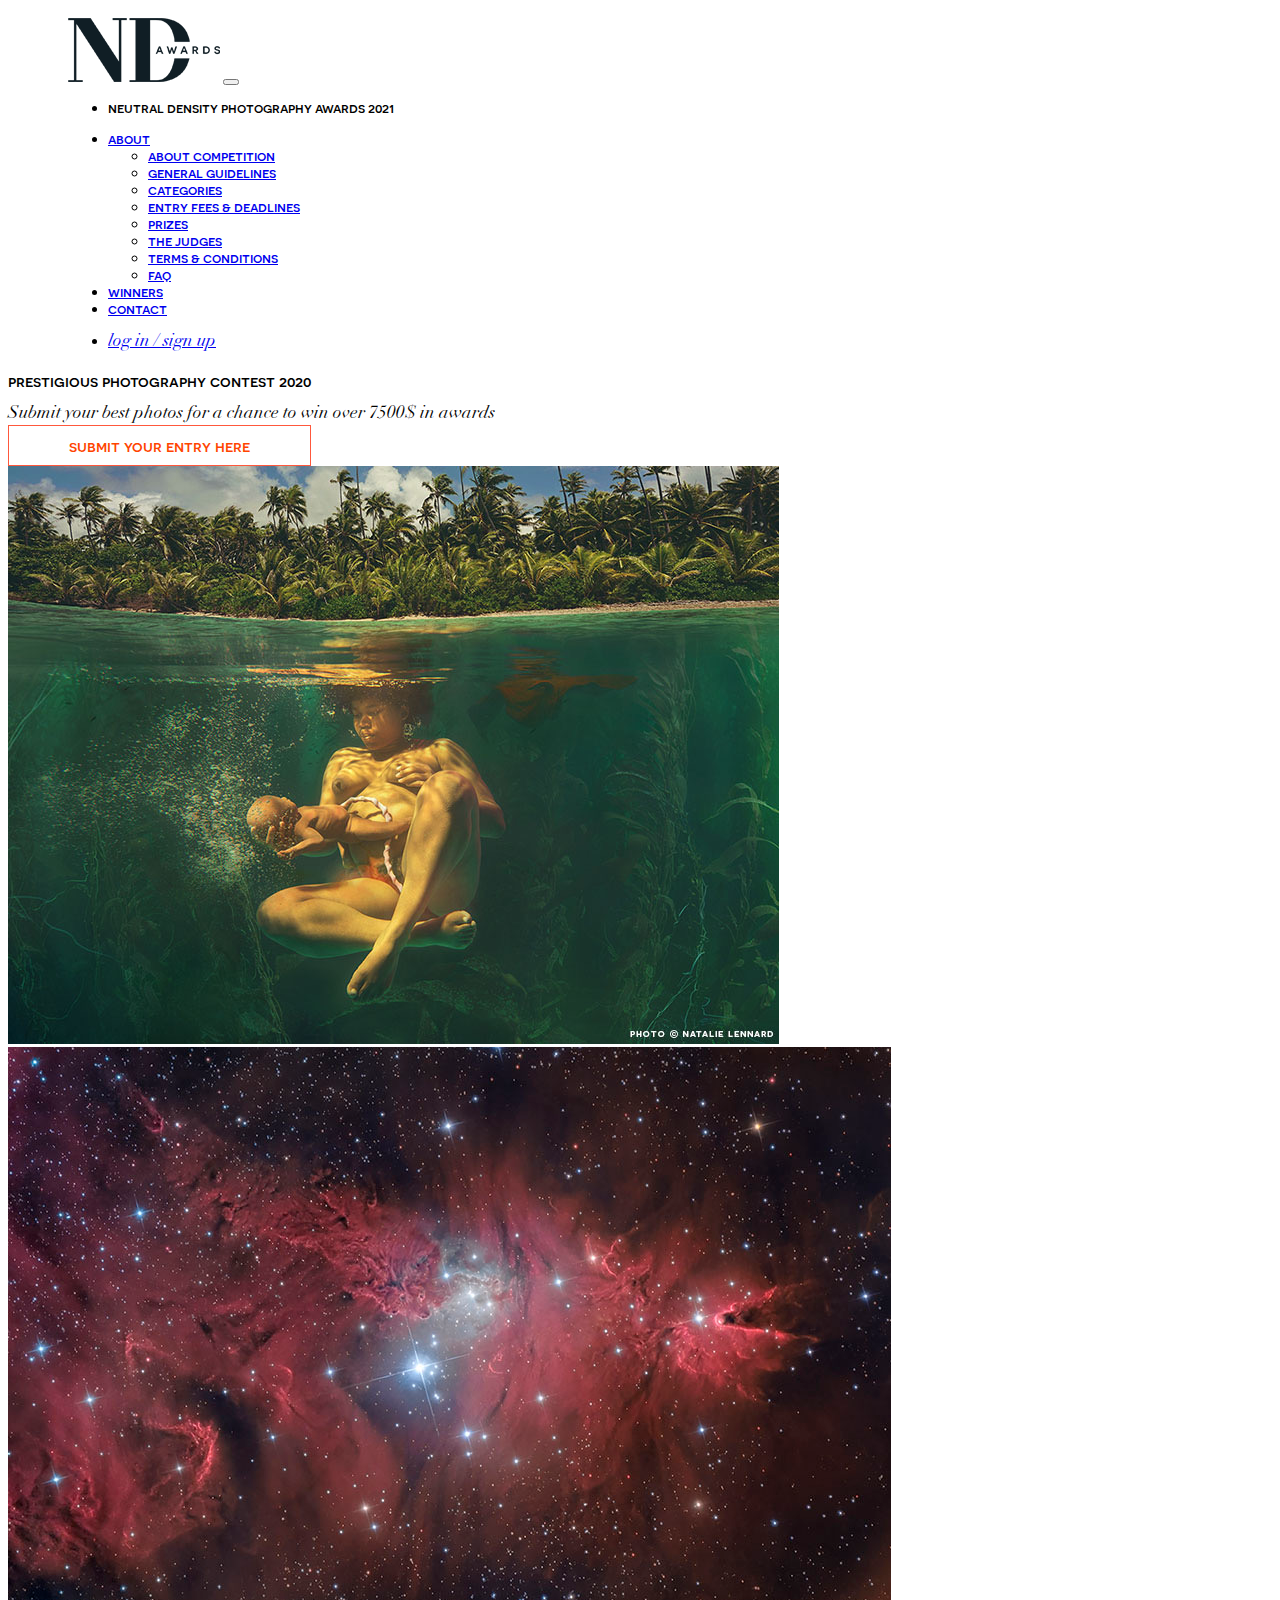
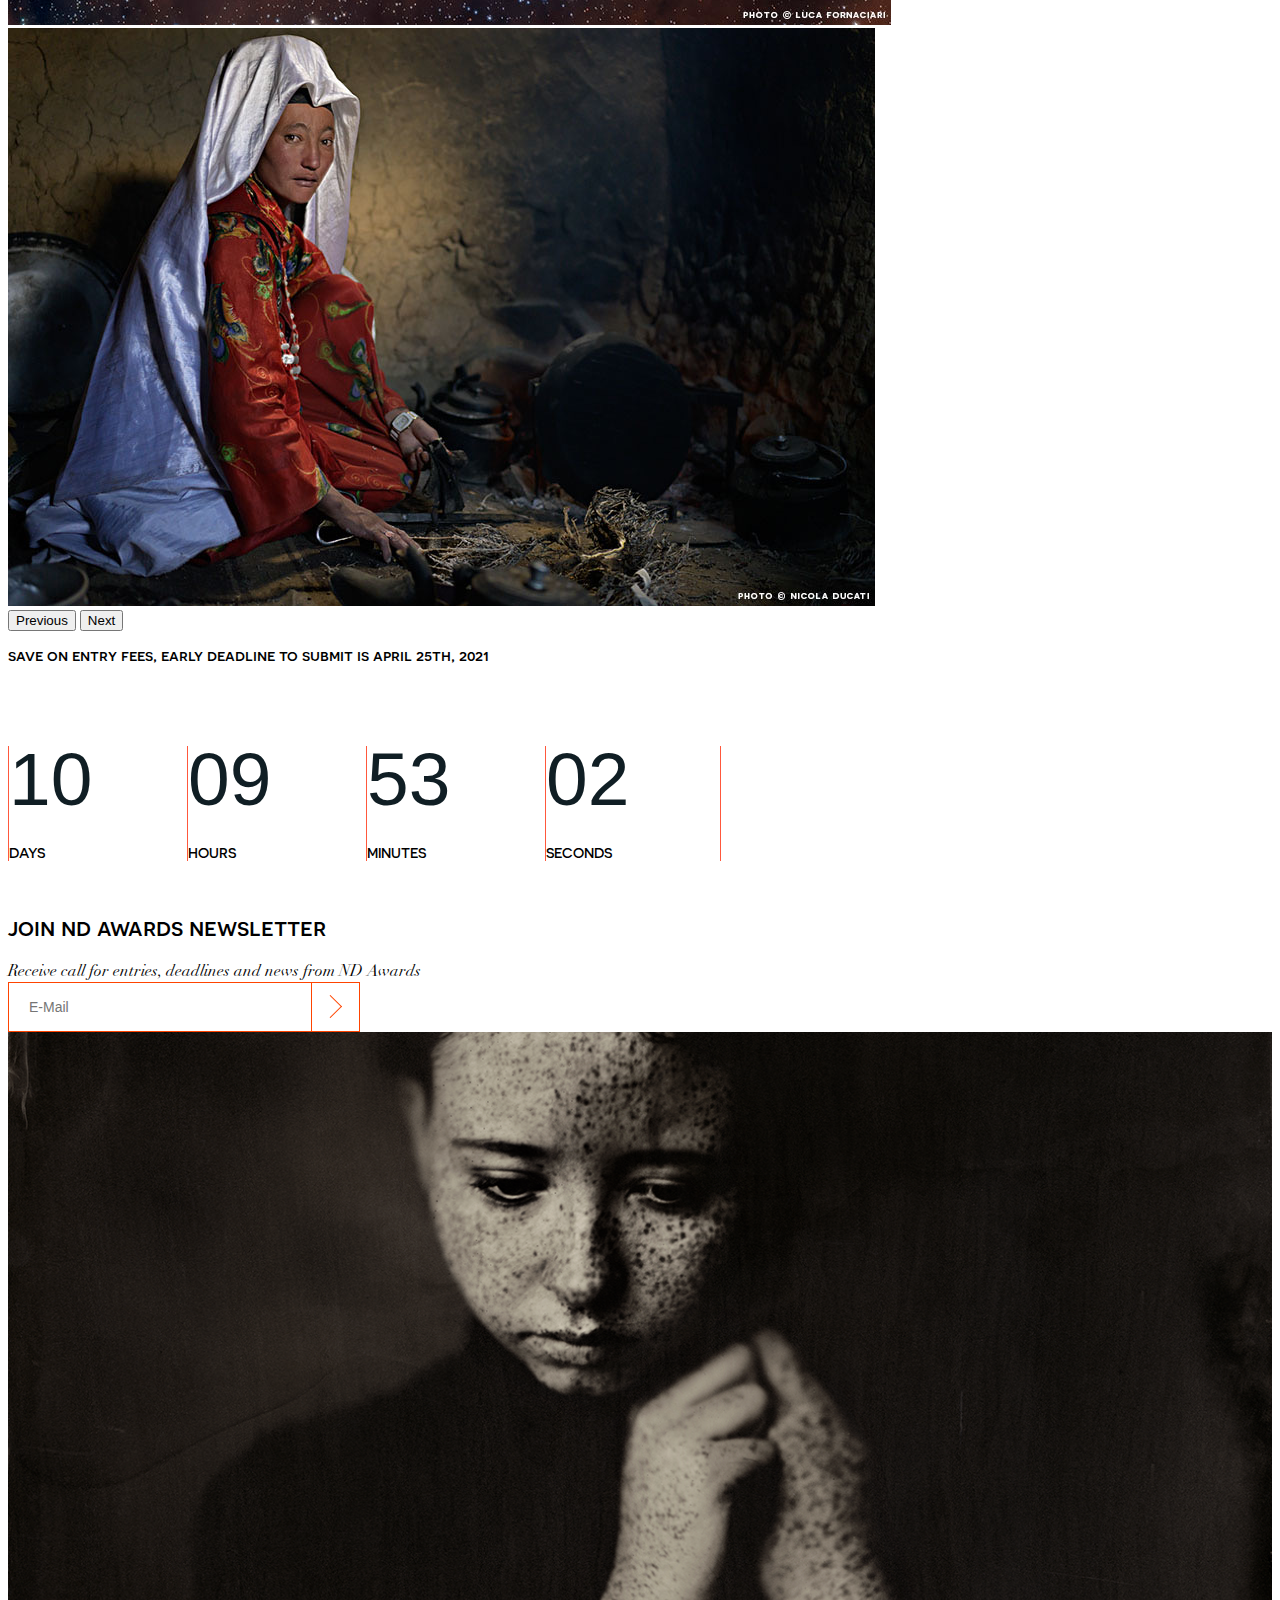
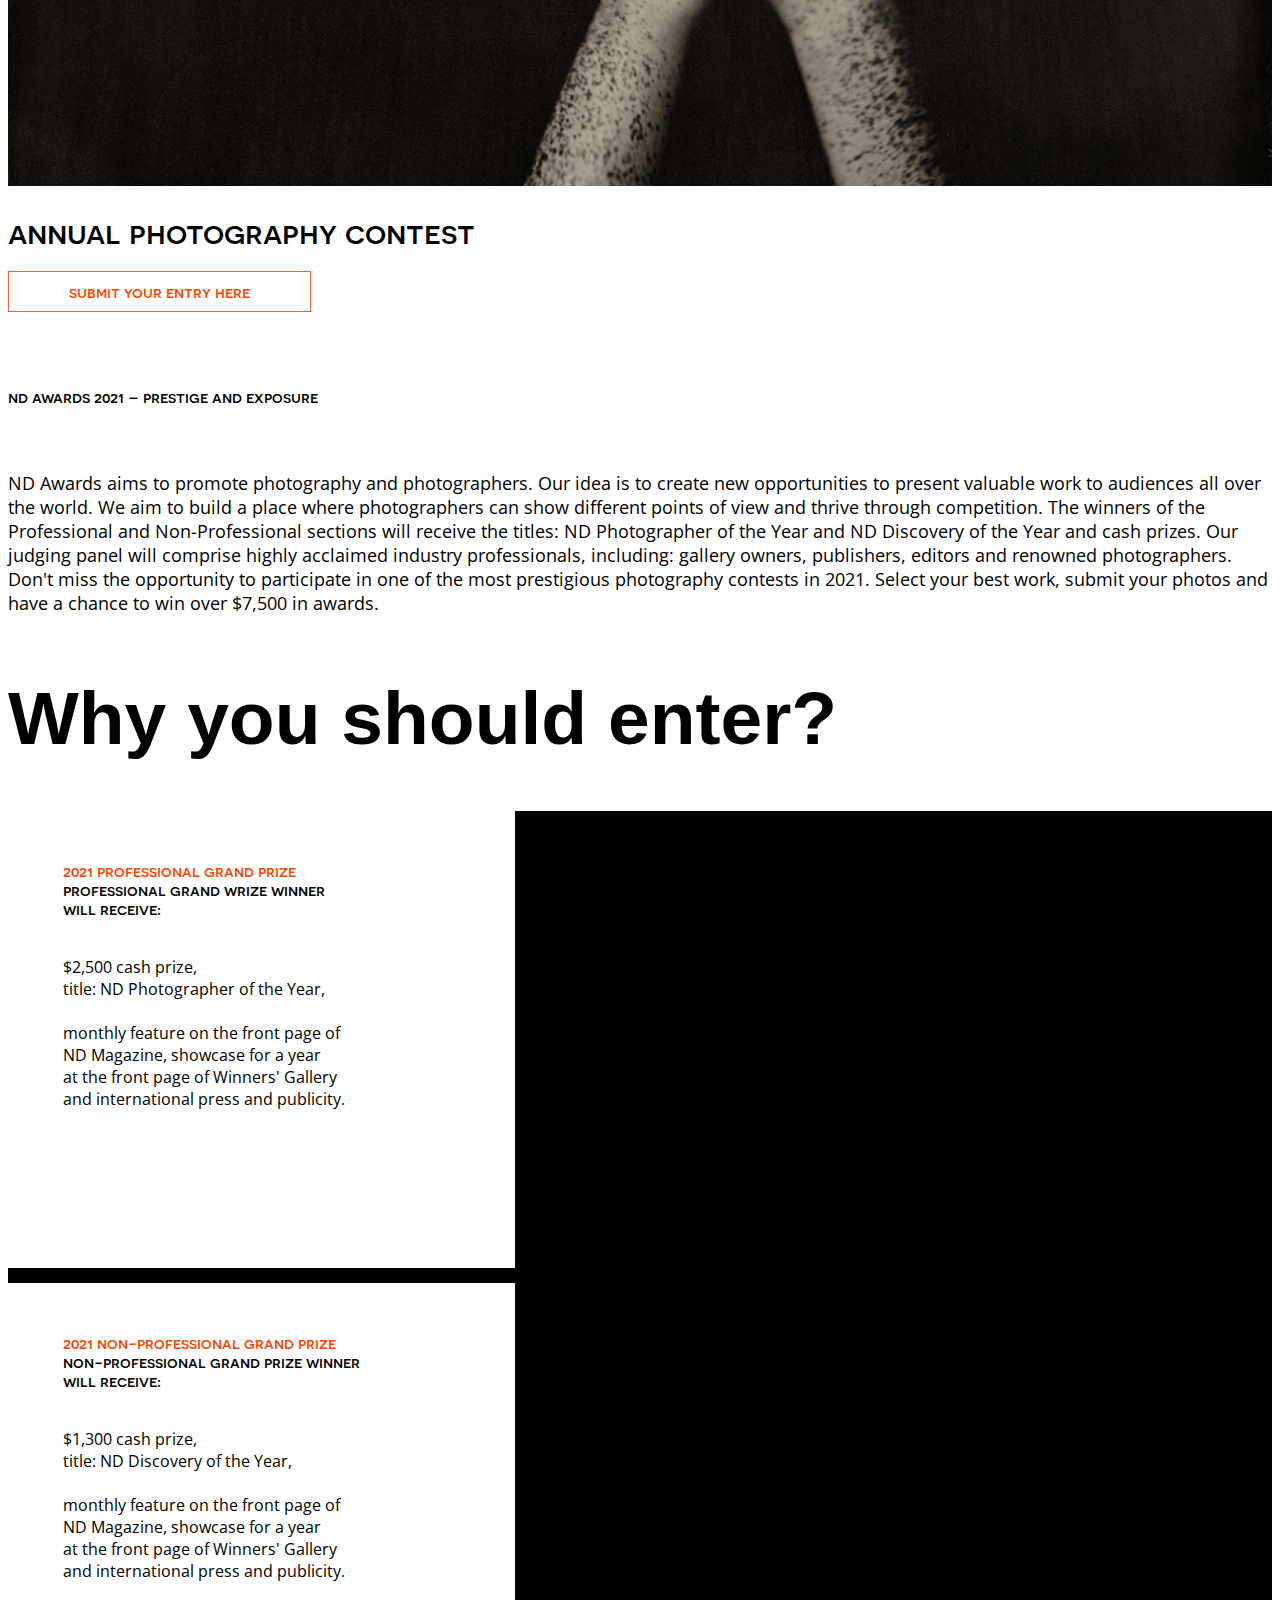
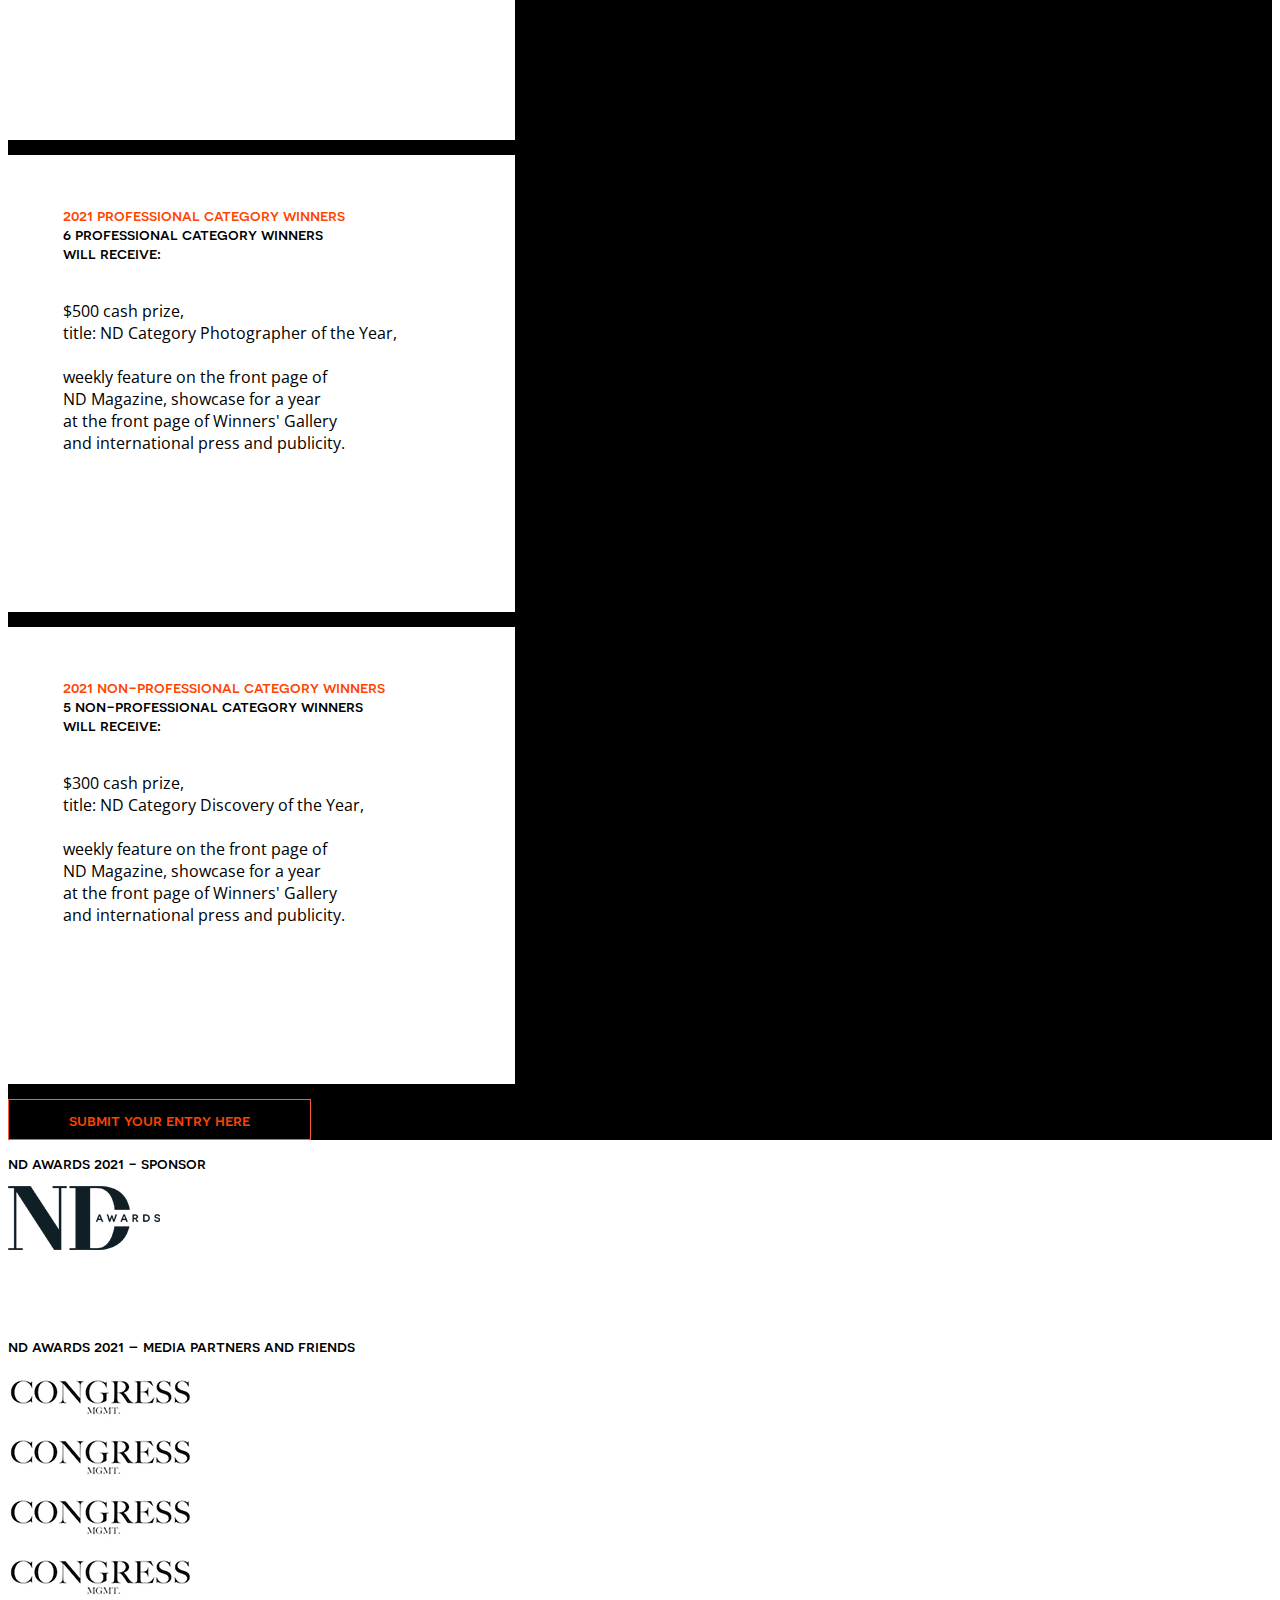
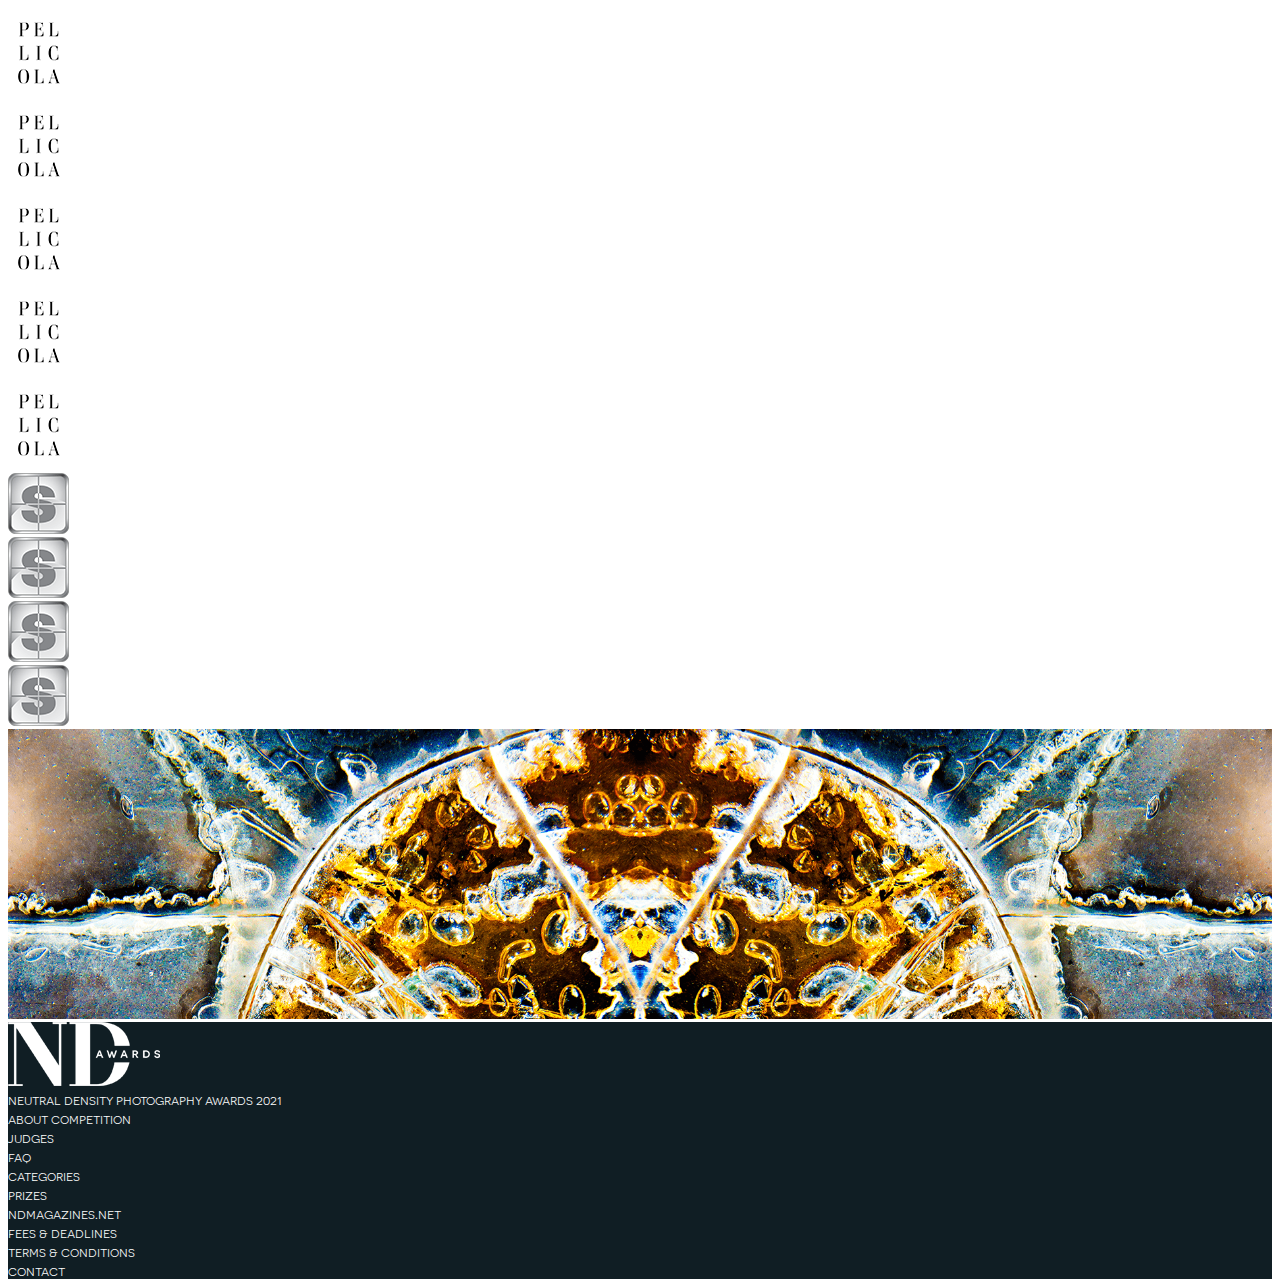
<file: index.html>
<!DOCTYPE html>
<html lang="en">
  <head>
    <meta charset="UTF-8" />
    <meta http-equiv="X-UA-Compatible" content="IE=edge" />
    <meta name="viewport" content="width=device-width, initial-scale=1.0" />
    <link
      rel="icon"
      href="./assets/favicon-32x32.png"
      type="image/gif"
      sizes="16x16"
    />
    <link
      href="https://fonts.googleapis.com/css?family=Open+Sans:300,300i,400,600,600i&display=swap"
      rel="stylesheet"
    />
    <link
      href="//db.onlinewebfonts.com/c/015ed00ca6e2a6c1a688b0dbc0dd37b9?family=GT+Sectra+Display+Bold"
      rel="stylesheet"
      type="text/css"
    />
    <link
      href="https://cdn.jsdelivr.net/npm/bootstrap@5.0.0-beta3/dist/css/bootstrap.min.css"
      rel="stylesheet"
      integrity="sha384-eOJMYsd53ii+scO/bJGFsiCZc+5NDVN2yr8+0RDqr0Ql0h+rP48ckxlpbzKgwra6"
      crossorigin="anonymous"
    />
    <link rel="stylesheet" href="./css/index.css" />
    <script
      src="https://cdnjs.cloudflare.com/ajax/libs/jquery/3.6.0/jquery.min.js"
      integrity="sha512-894YE6QWD5I59HgZOGReFYm4dnWc1Qt5NtvYSaNcOP+u1T9qYdvdihz0PPSiiqn/+/3e7Jo4EaG7TubfWGUrMQ=="
      crossorigin="anonymous"
    ></script>
    <script src="./index.js"></script>
    <script
      src="https://cdn.jsdelivr.net/npm/bootstrap@5.0.0-beta3/dist/js/bootstrap.bundle.min.js"
      integrity="sha384-JEW9xMcG8R+pH31jmWH6WWP0WintQrMb4s7ZOdauHnUtxwoG2vI5DkLtS3qm9Ekf"
      crossorigin="anonymous"
    ></script>
    <title>Photo Contest</title>
  </head>
  <body>
    <header class="container">
      <nav
        class="navbar navbar-expand-lg navbar-light bg-white"
        style="font-size: 14px"
      >
        <div class="container-fluid">
          <a class="navbar-brand" href="index.html"
            ><img src="./assets/logo (2).png" alt="logo"
          /></a>
          <button
            class="navbar-toggler"
            type="button"
            data-bs-toggle="collapse"
            data-bs-target="#navbarSupportedContent"
            aria-controls="navbarSupportedContent"
            aria-expanded="false"
            aria-label="Toggle navigation"
          >
            <span class="navbar-toggler-icon"></span>
          </button>
          <div
            class="collapse navbar-collapse justify-content-between text-uppercase"
            id="navbarSupportedContent"
          >
            <ul class="navbar-nav mb-2 mb-lg-0 fw-bold">
              <li class="nav-item active mx-auto">
                neutral density photography awards 2021
              </li>
            </ul>
            <ul class="navbar-nav fw-bolder">
              <li class="nav-item dropdown">
                <a
                  class="nav-link dropdown-toggle"
                  href="#"
                  id="navbarDropdown"
                  role="button"
                  data-bs-toggle="dropdown"
                  aria-expanded="false"
                >
                  about
                </a>
                <ul class="dropdown-menu" aria-labelledby="navbarDropdown">
                  <li>
                    <a class="dropdown-item" href="#">about competition</a>
                  </li>
                  <li>
                    <a class="dropdown-item" href="#">general guidelines</a>
                  </li>
                  <li><a class="dropdown-item" href="#">categories</a></li>
                  <li>
                    <a class="dropdown-item" href="#">entry fees & deadlines</a>
                  </li>
                  <li><a class="dropdown-item" href="#">prizes</a></li>
                  <li><a class="dropdown-item" href="#">the judges</a></li>
                  <li>
                    <a class="dropdown-item" href="#">terms & conditions</a>
                  </li>
                  <li><a class="dropdown-item" href="#">faq</a></li>
                </ul>
              </li>
              <li class="nav-item">
                <a class="nav-link" href="#">winners</a>
              </li>
              <li class="nav-item">
                <a class="nav-link" href="contact.html">contact</a>
              </li>
            </ul>
            <ul class="navbar-nav">
              <li class="nav-item">
                <a
                  class="nav-link text-lowercase"
                  href="login-register.html"
                  style="font-family: didotltsd, sans-serif; font-size: 18px"
                  >log in / sign up</a
                >
              </li>
            </ul>
          </div>
        </div>
      </nav>
    </header>
    <div class="modal" tabindex="-1" data-bs-backdrop="static">
      <div class="modal-dialog">
        <div class="modal-content">
          <div class="modal-header">
            <span
              type="button"
              class="btn-close"
              data-bs-dismiss="modal"
              aria-label="Close"
            ></span>
          </div>
          <div class="modal-body text-center">
            <h2 class="text-uppercase mb-4" style="font-size: 16px">
              prestigious photography contest 2020
            </h2>
            <div style="font-size: 18px; font-family: didotltsd, sans-serif">
              Submit your best photos for a chance to win over 7500$ in awards
            </div>
            <a href="login-register.html" class="button text-uppercase mt-4"
              >submit your entry here</a
            >
          </div>
        </div>
      </div>
    </div>
    <div class="container">
      <div class="row">
        <div id="carousel" class="carousel slide" data-bs-ride="carousel">
          <div class="carousel-inner">
            <div class="carousel-item active">
              <img
                src="./assets/nda_2021_slider_002.jpg"
                class="d-block w-100 img-carousel"
                alt="pic 1"
              />
            </div>
            <div class="carousel-item">
              <img
                src="./assets/nda_2021_slider_006.jpg"
                class="d-block w-100 img-carousel"
                alt="pic 2"
              />
            </div>
            <div class="carousel-item">
              <img
                src="./assets/nda_2021_slider_009.jpg"
                class="d-block w-100 img-carousel"
                alt="pic 3"
              />
            </div>
          </div>
          <button
            class="carousel-control-prev"
            type="button"
            data-bs-target="#carousel"
            data-bs-slide="prev"
          >
            <span class="carousel-control-prev-icon" aria-hidden="true"></span>
            <span class="visually-hidden">Previous</span>
          </button>
          <button
            class="carousel-control-next"
            type="button"
            data-bs-target="#carousel"
            data-bs-slide="next"
          >
            <span class="carousel-control-next-icon" aria-hidden="true"></span>
            <span class="visually-hidden">Next</span>
          </button>
        </div>
      </div>
      <!-- Tab có chữ và đồng hồ đếm ngược -->
      <div class="row text-center mt-5 text-uppercase">
        <div class="container" id="timer" data-to-start="899582">
          <div class="page">
            <h2 style="font-size: 16px">
              save on entry fees, early deadline to submit is april 25th,
              2021<br />
            </h2>
            <br />
            <div class="items">
              <div class="item-time days">
                <span id="days-value" class="value">00</span><br />
                <span class="label">DAYS</span>
              </div>
              <div class="item-time hours">
                <span id="hours-value" class="value">00</span><br />
                <span class="label">HOURS</span>
              </div>
              <div class="item-time minutes">
                <span id="minutes-value" class="value">00</span><br />
                <span class="label">MINUTES</span>
              </div>
              <div class="item-time seconds">
                <span id="seconds-value" class="value">00</span><br />
                <span class="label">SECONDS</span>
              </div>
            </div>
          </div>
        </div>
      </div>
      <div class="row mt-5 text-center">
        <h2 class="text-uppercase">join nd awards newsletter</h2>
        <span style="font-family: didotltsd, sans-serif"
          >Receive call for entries, deadlines and news from ND Awards</span
        >
        <form action="" class="my-5">
          <input class="email-box" type="text" placeholder="E-Mail" />
          <input class="email-submit" type="submit" value="Submit" />
        </form>
      </div>
      <div class="row">
        <div class="page position-relative">
          <img
            class="mw-100 img-responsive"
            src="./assets/annual-contest-2.png"
            alt="annual picture"
            style="max-width: 100%; height: auto"
          />
          <div class="content">
            <h1>annual photography contest</h1>
            <a href="login-register.html" class="button">submit your entry here</a>
          </div>
        </div>
      </div>
      <div class="row text-center" style="margin-top: 75px">
        <h2
          class="text-uppercase fw-bolder"
          style="font-size: 1rem; margin-bottom: 65px"
        >
          nd awards 2021 – prestige and exposure
        </h2>
        <span
          class="fw-lighter"
          style="font-family: Open Sans, sans-serif; font-size: 18px"
          >ND Awards aims to promote photography and photographers. Our idea is
          to create new opportunities to present valuable work to audiences all
          over the world. We aim to build a place where photographers can show
          different points of view and thrive through competition. The winners
          of the Professional and Non-Professional sections will receive the
          titles: ND Photographer of the Year and ND Discovery of the Year and
          cash prizes. Our judging panel will comprise highly acclaimed industry
          professionals, including: gallery owners, publishers, editors and
          renowned photographers. Don't miss the opportunity to participate in
          one of the most prestigious photography contests in 2021. Select your
          best work, submit your photos and have a chance to win over $7,500 in
          awards.</span
        >
      </div>
      <div class="row text-center" style="margin-top: 60px">
        <h2
          style="
            margin: 50px 0;
            font-size: 75px;
            font-family: GT Sectra Display Bold, sans-serif;
          "
        >
          Why you should enter?
        </h2>
        <div class="container4Item">
          <div class="row mt-5">
            <div class="col-sm-6">
              <div class="item">
                <span class="year-text">2021 professional grand prize</span
                ><br />
                <span class="fw-bold"
                  >professional grand wrize winner<br />will receive:</span
                ><br />
                <br />
                <br />
                <div class="description">
                  $2,500 cash prize,<br />
                  title: ND Photographer of the Year,<br />
                  <br />
                  monthly feature on the front page of<br />
                  ND Magazine, showcase for a year<br />
                  at the front page of Winners' Gallery<br />
                  and international press and publicity.
                </div>
              </div>
            </div>
            <div class="col-sm-6">
              <div class="item">
                <span class="year-text">2021 non-professional grand prize</span
                ><br />
                <span class="fw-bold"
                  >non-professional grand prize winner<br />will receive:</span
                ><br />
                <br />
                <br />
                <div class="description">
                  $1,300 cash prize,<br />
                  title: ND Discovery of the Year,<br />
                  <br />
                  monthly feature on the front page of<br />
                  ND Magazine, showcase for a year<br />
                  at the front page of Winners' Gallery<br />
                  and international press and publicity.
                </div>
              </div>
            </div>
          </div>
          <div class="row">
            <div class="col-sm-6">
              <div class="item">
                <span class="year-text">2021 professional category winners</span
                ><br />
                <span class="fw-bold"
                  >6 professional category winners<br />will receive:</span
                ><br />
                <br />
                <br />
                <div class="description">
                  $500 cash prize,<br />
                  title: ND Category Photographer of the Year,<br />
                  <br />
                  weekly feature on the front page of<br />
                  ND Magazine, showcase for a year<br />
                  at the front page of Winners' Gallery<br />
                  and international press and publicity.
                </div>
              </div>
            </div>
            <div class="col-sm-6">
              <div class="item">
                <span class="year-text"
                  >2021 non-professional category winners</span
                ><br />
                <span class="fw-bold"
                  >5 non-professional category winners<br />will receive:</span
                ><br />
                <br />
                <br />
                <div class="description">
                  $300 cash prize,<br />
                  title: ND Category Discovery of the Year,<br />
                  <br />
                  weekly feature on the front page of<br />
                  ND Magazine, showcase for a year<br />
                  at the front page of Winners' Gallery<br />
                  and international press and publicity.
                </div>
              </div>
            </div>
          </div>
          <a class="button my-5" href="login-register.html">submit your entry here</a>
        </div>
      </div>
      <div class="row mt-5">
        <h2 class="mb-5" style="font-size: 1rem">nd awards 2021 - sponsor</h2>
        <a href="index.html"
          ><img
            class="img-responsive sponsor"
            src="./assets/logo (2).png"
            alt="logo"
        /></a>
        <h2 class="mb-5" style="font-size: 1rem">
          nd awards 2021 – media partners and friends
        </h2>
        <div class="row">
          <div class="col"><img src="./assets/CongressMgmt.png" alt="" /></div>
          <div class="col"><img src="./assets/CongressMgmt.png" alt="" /></div>
          <div class="col"><img src="./assets/CongressMgmt.png" alt="" /></div>
          <div class="col"><img src="./assets/CongressMgmt.png" alt="" /></div>
        </div>
        <div class="row mt-4">
          <div class="col">
            <img src="./assets/media-pellicola.png" alt="" />
          </div>
          <div class="col">
            <img src="./assets/media-pellicola.png" alt="" />
          </div>
          <div class="col">
            <img src="./assets/media-pellicola.png" alt="" />
          </div>
          <div class="col">
            <img src="./assets/media-pellicola.png" alt="" />
          </div>
          <div class="col">
            <img src="./assets/media-pellicola.png" alt="" />
          </div>
        </div>
        <div class="row mt-4">
          <div class="col"><img src="./assets/silvershotz.png" alt="" /></div>
          <div class="col"><img src="./assets/silvershotz.png" alt="" /></div>
          <div class="col"><img src="./assets/silvershotz.png" alt="" /></div>
          <div class="col"><img src="./assets/silvershotz.png" alt="" /></div>
        </div>
      </div>
    </div>
    <div class="container-fluid p-0 mt-5">
      <img
        class="img-responsive"
        src="../assets/pete_mccutchen_awarded_entry_1920.png"
        alt="footer img"
        style="max-width: 100%; height: auto"
      />
    </div>
    <footer class="container-fluid p-0 container-footer">
      <div class="container container-content text-uppercase">
        <div class="row">
          <div class="col-sm-6 text-center">
            <div class="row h-100">
              <div class="col-sm-4">
                <a href="index.html"
                  ><img src="./assets/logo-white.png" alt="logo"
                /></a>
              </div>
              <div class="col-sm-8 text-center my-auto">
                <a class="footer-link" href="index.html"
                  >neutral density photography awards 2021</a
                >
              </div>
            </div>
          </div>
          <div class="col-sm-6 text-center">
            <div class="row">
              <div class="col-sm-4">
                <a class="footer-link" href="#">about competition</a>
              </div>
              <div class="col-sm-4">
                <a class="footer-link" href="#">judges</a>
              </div>
              <div class="col-sm-4">
                <a class="footer-link" href="#">faq</a>
              </div>
            </div>
            <div class="row">
              <div class="col-sm-4">
                <a class="footer-link" href="#">categories</a>
              </div>
              <div class="col-sm-4">
                <a class="footer-link" href="#">prizes</a>
              </div>
              <div class="col-sm-4">
                <a class="footer-link" href="#">ndmagazines.net</a>
              </div>
            </div>
            <div class="row">
              <div class="col-sm-4">
                <a class="footer-link" href="#">fees & deadlines</a>
              </div>
              <div class="col-sm-4">
                <a class="footer-link" href="#">terms & conditions</a>
              </div>
              <div class="col-sm-4">
                <a class="footer-link" href="#">contact</a>
              </div>
            </div>
          </div>
        </div>
      </div>
    </footer>
  </body>
</html>
</file>
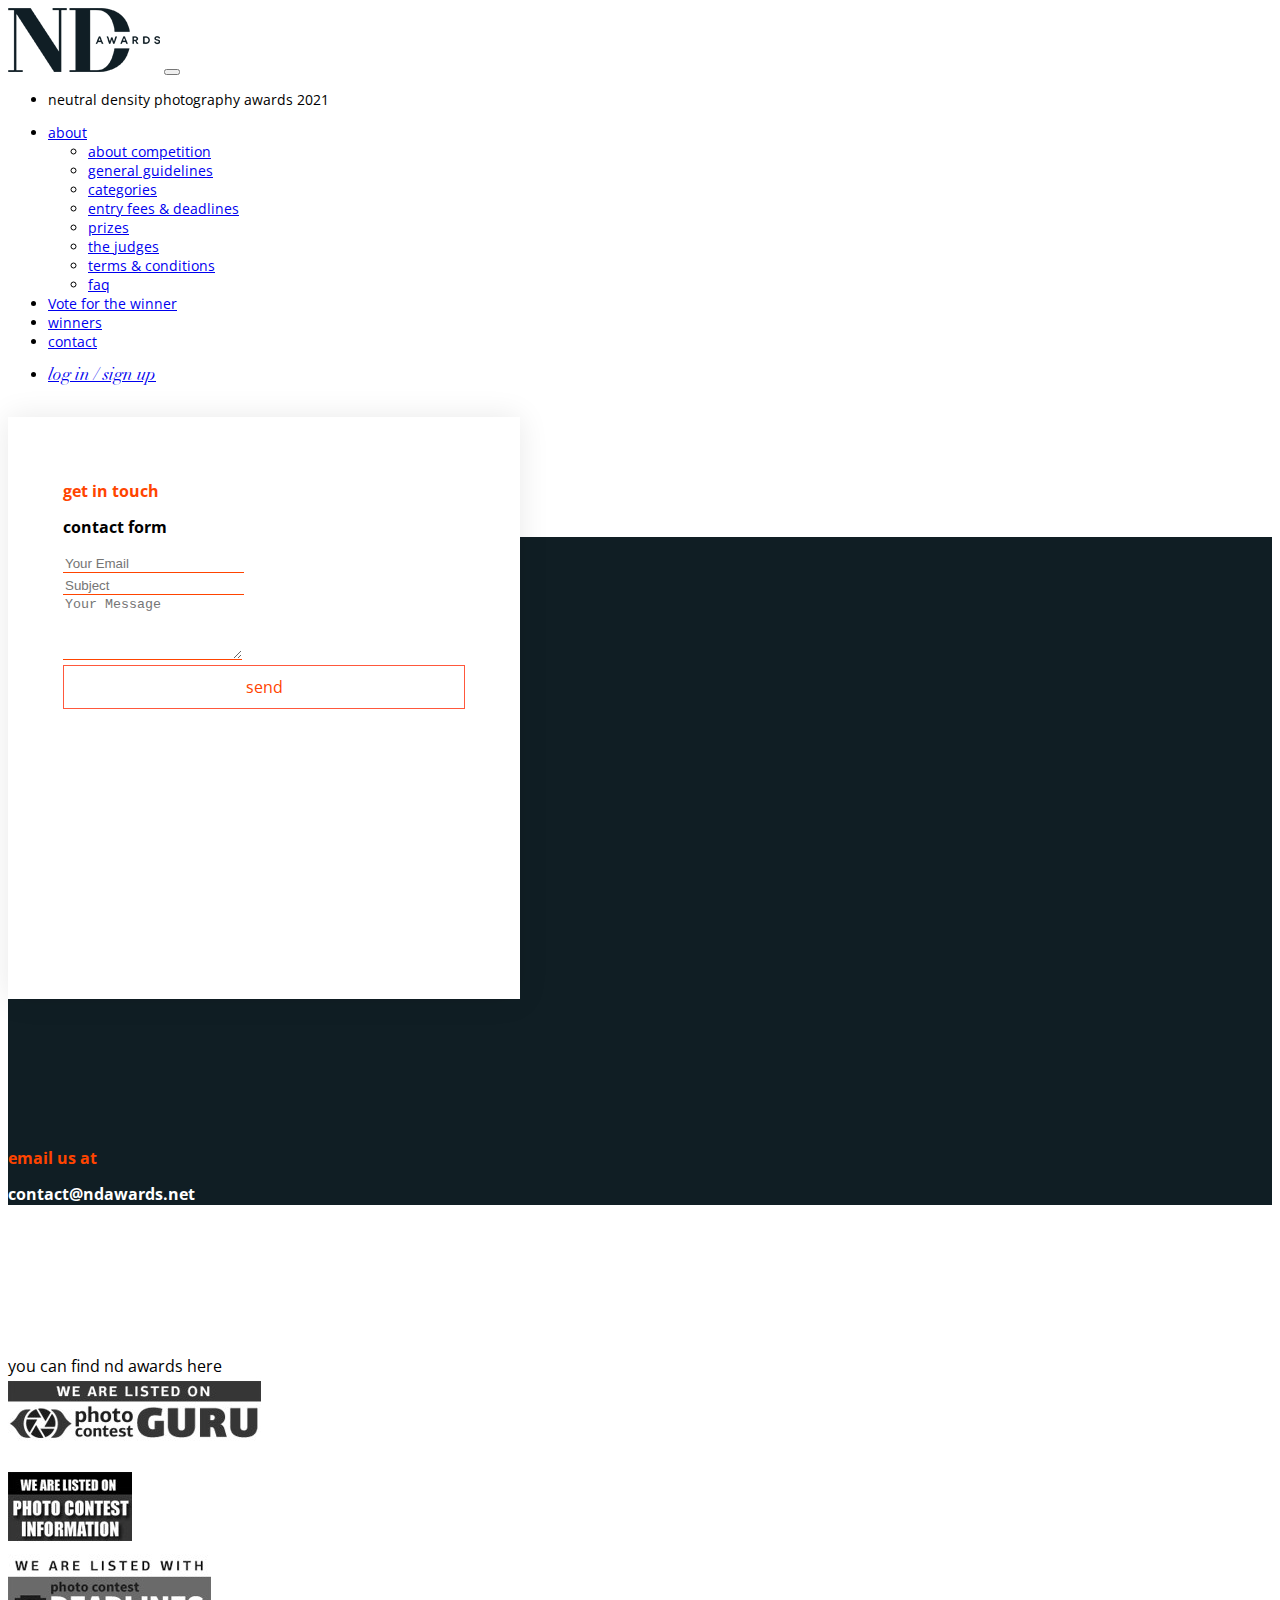
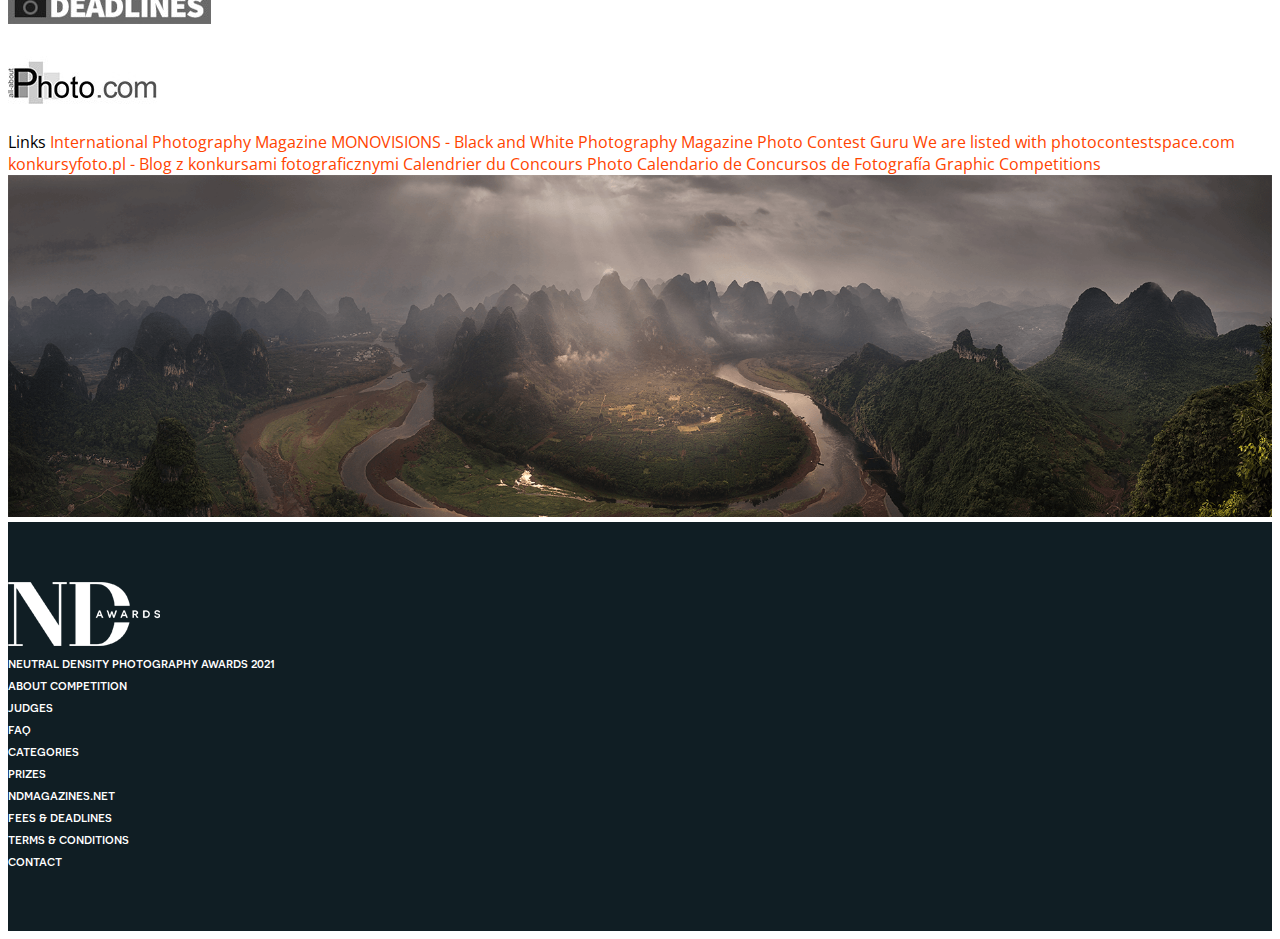
<file: contact.html>
<!DOCTYPE html>
<html lang="en">
  <head>
    <meta charset="UTF-8" />
    <meta http-equiv="X-UA-Compatible" content="IE=edge" />
    <meta name="viewport" content="width=device-width, initial-scale=1.0" />
    <link
      rel="icon"
      href="./assets/favicon-32x32.png"
      type="image/gif"
      sizes="16x16"
    />
    <link
      href="https://fonts.googleapis.com/css?family=Open+Sans:300,300i,400,600,600i&display=swap"
      rel="stylesheet"
    />
    <link
      href="//db.onlinewebfonts.com/c/015ed00ca6e2a6c1a688b0dbc0dd37b9?family=GT+Sectra+Display+Bold"
      rel="stylesheet"
      type="text/css"
    />
    <link
      href="https://cdn.jsdelivr.net/npm/bootstrap@5.0.0-beta3/dist/css/bootstrap.min.css"
      rel="stylesheet"
      integrity="sha384-eOJMYsd53ii+scO/bJGFsiCZc+5NDVN2yr8+0RDqr0Ql0h+rP48ckxlpbzKgwra6"
      crossorigin="anonymous"
    />
    <link rel="stylesheet" href="./css/contact.css" />
    <script
      src="https://cdnjs.cloudflare.com/ajax/libs/jquery/3.6.0/jquery.min.js"
      integrity="sha512-894YE6QWD5I59HgZOGReFYm4dnWc1Qt5NtvYSaNcOP+u1T9qYdvdihz0PPSiiqn/+/3e7Jo4EaG7TubfWGUrMQ=="
      crossorigin="anonymous"
    ></script>
    <script src="./index.js"></script>
    <script
      src="https://cdn.jsdelivr.net/npm/bootstrap@5.0.0-beta3/dist/js/bootstrap.bundle.min.js"
      integrity="sha384-JEW9xMcG8R+pH31jmWH6WWP0WintQrMb4s7ZOdauHnUtxwoG2vI5DkLtS3qm9Ekf"
      crossorigin="anonymous"
    ></script>
    <title>Photo Contest</title>
  </head>
  <body>
    <header class="container">
      <nav
        class="navbar navbar-expand-lg navbar-light bg-white"
        style="font-size: 14px"
      >
        <div class="container-fluid">
          <a class="navbar-brand" href="index.html"
            ><img src="./assets/logo (2).png" alt="logo"
          /></a>
          <button
            class="navbar-toggler"
            type="button"
            data-bs-toggle="collapse"
            data-bs-target="#navbarSupportedContent"
            aria-controls="navbarSupportedContent"
            aria-expanded="false"
            aria-label="Toggle navigation"
          >
            <span class="navbar-toggler-icon"></span>
          </button>
          <div
            class="collapse navbar-collapse justify-content-between text-uppercase"
            id="navbarSupportedContent"
          >
            <ul class="navbar-nav mb-2 mb-lg-0 fw-bold">
              <li class="nav-item active mx-auto">
                neutral density photography awards 2021
              </li>
            </ul>
            <ul class="navbar-nav fw-bolder">
              <li class="nav-item dropdown">
                <a
                  class="nav-link dropdown-toggle"
                  href="#"
                  id="navbarDropdown"
                  role="button"
                  data-bs-toggle="dropdown"
                  aria-expanded="false"
                >
                  about
                </a>
                <ul class="dropdown-menu" aria-labelledby="navbarDropdown">
                  <li>
                    <a class="dropdown-item" href="#">about competition</a>
                  </li>
                  <li>
                    <a class="dropdown-item" href="#">general guidelines</a>
                  </li>
                  <li><a class="dropdown-item" href="#">categories</a></li>
                  <li>
                    <a class="dropdown-item" href="#">entry fees & deadlines</a>
                  </li>
                  <li><a class="dropdown-item" href="#">prizes</a></li>
                  <li><a class="dropdown-item" href="#">the judges</a></li>
                  <li>
                    <a class="dropdown-item" href="#">terms & conditions</a>
                  </li>
                  <li><a class="dropdown-item" href="#">faq</a></li>
                </ul>
              </li>
              <li class="nav-item">
                <a class="nav-link" href="vote.html">Vote for the winner</a>
              </li>
              <li class="nav-item">
                <a class="nav-link" href="winners.html">winners</a>
              </li>
              <li class="nav-item">
                <a class="nav-link" href="contact.html">contact</a>
              </li>
            </ul>
            <ul class="navbar-nav">
              <li class="nav-item">
                <a
                  class="nav-link text-lowercase"
                  href="login-register.html"
                  style="font-family: didotltsd, sans-serif; font-size: 18px"
                  >log in / sign up</a
                >
              </li>
            </ul>
          </div>
        </div>
      </nav>
    </header>
    <div class="container" id="container">
      <div class="row">
        <div class="col-sm-6 position-relative">
          <div
            class="container__content text-uppercase d-flex flex-column justify-content-between mx-auto"
            id="first"
          >
            <div class="">
              <h2 class="fw-bold">get in touch</h2>
              <h2 class="fw-bold">contact form</h2>
            </div>

            <div class="">
              <div class="mb-3">
                <input
                  type="email"
                  class="form-control"
                  id="exampleFormControlInput1"
                  placeholder="Your Email"
                />
              </div>
              <div class="mb-3">
                <input
                  type="subject"
                  class="form-control"
                  id="exampleFormControlInput1"
                  placeholder="Subject"
                />
              </div>
              <div class="mb-3">
                <textarea
                  class="form-control"
                  id="exampleFormControlTextarea1"
                  placeholder="Your Message"
                  rows="4"
                ></textarea>
              </div>
            </div>
            <div class="">
              <a href="#" class="button">send</a>
            </div>
          </div>
        </div>
        <div class="col-sm-6 d-flex justify-content-center align-items-center">
          <div class="box-right d-inline-block mx-auto text-uppercase">
            <h2 class="fw-bold">email us at</h2>
            <h2 class="fw-bold" style="color: white">contact@ndawards.net</h2>
          </div>
        </div>
      </div>
    </div>
    <div class="container">
      <div class="row text-center">
        <span class="fw-bold text-uppercase mb-5"
          >you can find nd awards here</span
        >
        <div class="col-sm-3">
          <img class="img-responsive" src="./assets/guru.jpg" alt="sponsor" />
        </div>
        <div class="col-sm-3">
          <img
            class="img-responsive"
            src="./assets/photo-contest-information.jpg"
            alt="sponsor"
          />
        </div>
        <div class="col-sm-3">
          <img
            class="img-responsive"
            src="./assets/photo-contest-deadlines.jpg"
            alt="sponsor"
          />
        </div>
        <div class="col-sm-3">
          <img
            class="img-responsive"
            src="./assets/all-about.jpg"
            alt="sponsor"
          />
        </div>
      </div>
      <div class="row text-center mt-5">
        <span class="fw-bold text-uppercase mb-5">Links</span>
        <a class="link" href="#">International Photography Magazine</a>
        <a class="link" href="#"
          >MONOVISIONS - Black and White Photography Magazine</a
        >
        <a class="link" href="#">Photo Contest Guru</a>
        <a class="link" href="#">We are listed with photocontestspace.com</a>
        <a class="link" href="#"
          >konkursyfoto.pl - Blog z konkursami fotograficznymi</a
        >
        <a class="link" href="#">Calendrier du Concours Photo</a>
        <a class="link" href="#">Calendario de Concursos de Fotografía</a>
        <a class="link" href="#">Graphic Competitions</a>
      </div>
    </div>
    <div class="container-fluid p-0 mt-5">
      <img
        class="img-responsive"
        src="../assets/valeriy_shcherbina_awarded_entry_1920.png"
        alt="footer img"
        style="max-width: 100%; height: auto"
      />
    </div>
    <footer class="container-fluid p-0 container-footer">
      <div class="container container-content text-uppercase">
        <div class="row">
          <div class="col-sm-6 text-center">
            <div class="row h-100">
              <div class="col-sm-4">
                <a href="index.html"
                  ><img src="./assets/logo-white.png" alt="logo"
                /></a>
              </div>
              <div class="col-sm-8 text-center my-auto">
                <a class="footer-link" href="index.html"
                  >neutral density photography awards 2021</a
                >
              </div>
            </div>
          </div>
          <div class="col-sm-6 text-left">
            <div class="row">
              <div class="col-sm-4">
                <a class="footer-link" href="#">about competition</a>
              </div>
              <div class="col-sm-4">
                <a class="footer-link" href="#">judges</a>
              </div>
              <div class="col-sm-4">
                <a class="footer-link" href="#">faq</a>
              </div>
            </div>
            <div class="row">
              <div class="col-sm-4">
                <a class="footer-link" href="#">categories</a>
              </div>
              <div class="col-sm-4">
                <a class="footer-link" href="#">prizes</a>
              </div>
              <div class="col-sm-4">
                <a class="footer-link" href="#">ndmagazines.net</a>
              </div>
            </div>
            <div class="row">
              <div class="col-sm-4">
                <a class="footer-link" href="#">fees & deadlines</a>
              </div>
              <div class="col-sm-4">
                <a class="footer-link" href="#">terms & conditions</a>
              </div>
              <div class="col-sm-4">
                <a class="footer-link" href="#">contact</a>
              </div>
            </div>
          </div>
        </div>
      </div>
    </footer>
  </body>
</html>
</file>
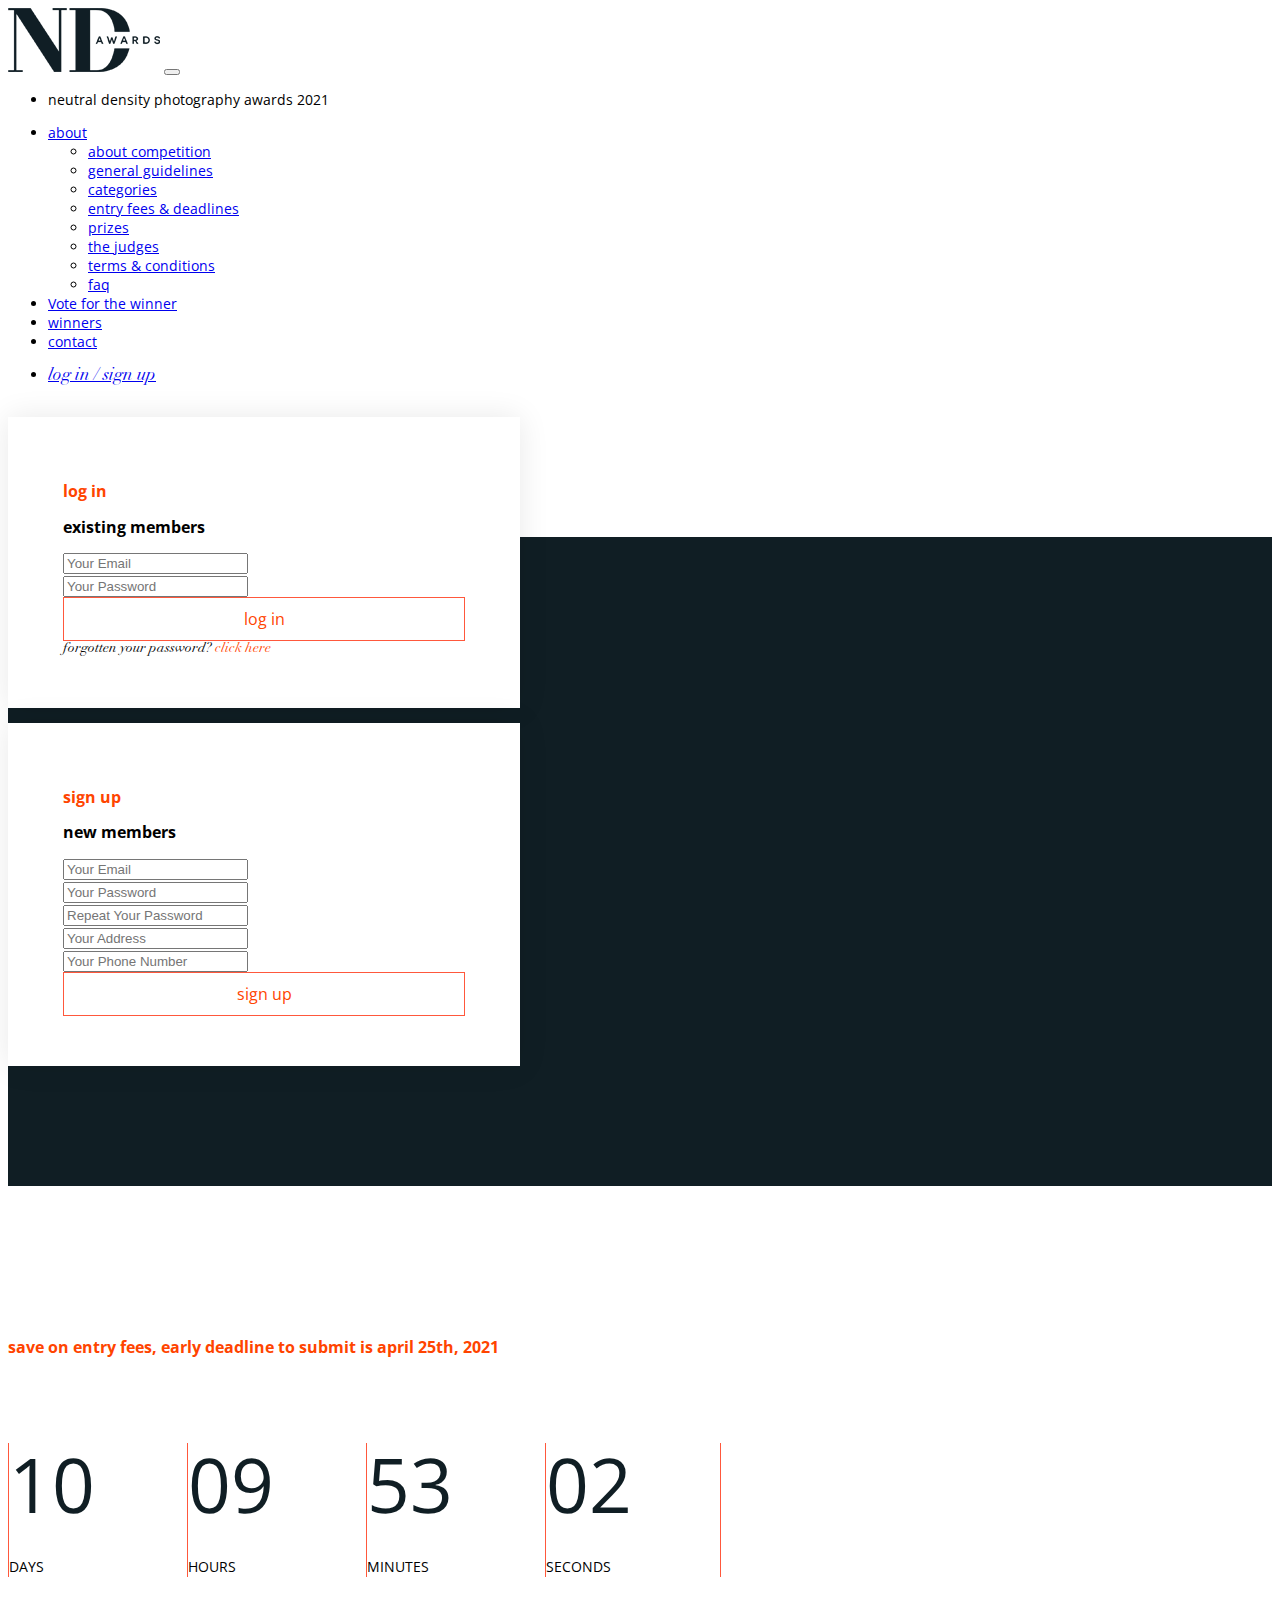
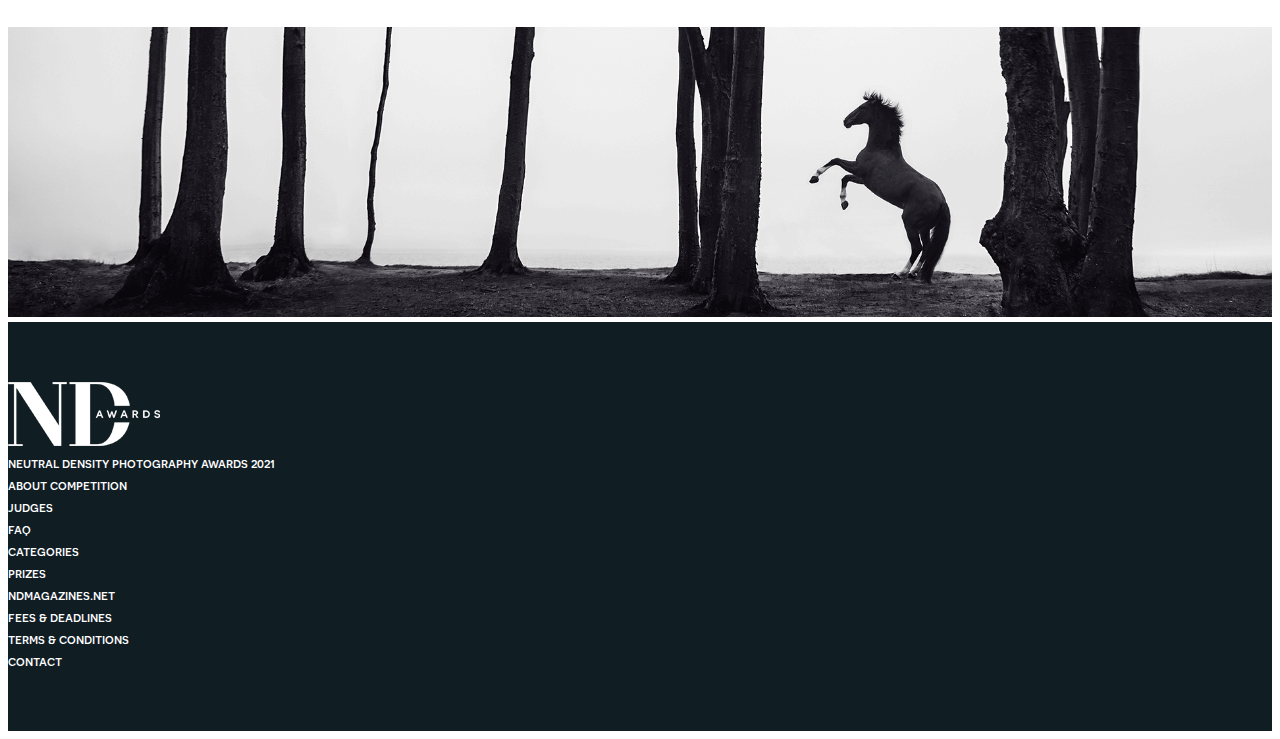
<file: login-register.html>
<!DOCTYPE html>
<html lang="en">
  <head>
    <meta charset="UTF-8" />
    <meta http-equiv="X-UA-Compatible" content="IE=edge" />
    <meta name="viewport" content="width=device-width, initial-scale=1.0" />
    <link
      rel="icon"
      href="./assets/favicon-32x32.png"
      type="image/gif"
      sizes="16x16"
    />
    <link
      href="https://fonts.googleapis.com/css?family=Open+Sans:300,300i,400,600,600i&display=swap"
      rel="stylesheet"
    />
    <link
      href="//db.onlinewebfonts.com/c/015ed00ca6e2a6c1a688b0dbc0dd37b9?family=GT+Sectra+Display+Bold"
      rel="stylesheet"
      type="text/css"
    />
    <link
      href="https://cdn.jsdelivr.net/npm/bootstrap@5.0.0-beta3/dist/css/bootstrap.min.css"
      rel="stylesheet"
      integrity="sha384-eOJMYsd53ii+scO/bJGFsiCZc+5NDVN2yr8+0RDqr0Ql0h+rP48ckxlpbzKgwra6"
      crossorigin="anonymous"
    />
    <link rel="stylesheet" href="./css/login-register.css" />
    <script
      src="https://cdnjs.cloudflare.com/ajax/libs/jquery/3.6.0/jquery.min.js"
      integrity="sha512-894YE6QWD5I59HgZOGReFYm4dnWc1Qt5NtvYSaNcOP+u1T9qYdvdihz0PPSiiqn/+/3e7Jo4EaG7TubfWGUrMQ=="
      crossorigin="anonymous"
    ></script>
    <script src="./index.js"></script>
    <script
      src="https://cdn.jsdelivr.net/npm/bootstrap@5.0.0-beta3/dist/js/bootstrap.bundle.min.js"
      integrity="sha384-JEW9xMcG8R+pH31jmWH6WWP0WintQrMb4s7ZOdauHnUtxwoG2vI5DkLtS3qm9Ekf"
      crossorigin="anonymous"
    ></script>
    <title>Photo Contest</title>
  </head>
  <body>
    <header class="container">
      <nav
        class="navbar navbar-expand-lg navbar-light bg-white"
        style="font-size: 14px"
      >
        <div class="container-fluid">
          <a class="navbar-brand" href="index.html"
            ><img src="./assets/logo (2).png" alt="logo"
          /></a>
          <button
            class="navbar-toggler"
            type="button"
            data-bs-toggle="collapse"
            data-bs-target="#navbarSupportedContent"
            aria-controls="navbarSupportedContent"
            aria-expanded="false"
            aria-label="Toggle navigation"
          >
            <span class="navbar-toggler-icon"></span>
          </button>
          <div
            class="collapse navbar-collapse justify-content-between text-uppercase"
            id="navbarSupportedContent"
          >
            <ul class="navbar-nav mb-2 mb-lg-0 fw-bold">
              <li class="nav-item active mx-auto">
                neutral density photography awards 2021
              </li>
            </ul>
            <ul class="navbar-nav fw-bolder">
              <li class="nav-item dropdown">
                <a
                  class="nav-link dropdown-toggle"
                  href="#"
                  id="navbarDropdown"
                  role="button"
                  data-bs-toggle="dropdown"
                  aria-expanded="false"
                >
                  about
                </a>
                <ul class="dropdown-menu" aria-labelledby="navbarDropdown">
                  <li>
                    <a class="dropdown-item" href="#">about competition</a>
                  </li>
                  <li>
                    <a class="dropdown-item" href="#">general guidelines</a>
                  </li>
                  <li><a class="dropdown-item" href="#">categories</a></li>
                  <li>
                    <a class="dropdown-item" href="#">entry fees & deadlines</a>
                  </li>
                  <li><a class="dropdown-item" href="#">prizes</a></li>
                  <li><a class="dropdown-item" href="#">the judges</a></li>
                  <li>
                    <a class="dropdown-item" href="#">terms & conditions</a>
                  </li>
                  <li><a class="dropdown-item" href="#">faq</a></li>
                </ul>
              </li>
              <li class="nav-item">
                <a class="nav-link" href="vote.html">Vote for the winner</a>
              </li>
              <li class="nav-item">
                <a class="nav-link" href="winners.html">winners</a>
              </li>
              <li class="nav-item">
                <a class="nav-link" href="contact.html">contact</a>
              </li>
            </ul>
            <ul class="navbar-nav">
              <li class="nav-item">
                <a
                  class="nav-link text-lowercase"
                  href="#"
                  style="font-family: didotltsd, sans-serif; font-size: 18px"
                  >log in / sign up</a
                >
              </li>
            </ul>
          </div>
        </div>
      </nav>
    </header>
    <div class="container" id="container">
      <div class="row">
        <div class="col-sm-6 position-relative">
          <div
            class="container__content d-flex flex-column justify-content-between text-uppercase mx-auto"
            id="first"
          >
            <div class="">
              <h2 class="fw-bold">log in</h2>
              <h2 class="fw-bold">existing members</h2>
            </div>
            <div class="">
              <div class="mb-3">
                <input
                  type="email"
                  class="form-control"
                  id="exampleFormControlInput1"
                  placeholder="Your Email"
                />
              </div>
              <div class="mb-3">
                <input
                  type="password"
                  class="form-control"
                  id="exampleFormControlInput1"
                  placeholder="Your Password"
                />
              </div>
            </div>
            <div class="">
              <a href="#" class="button">log in</a>
              <div class="forgot__pass mt-4">
                Forgotten your password?
                <a href="#">Click here</a>
              </div>
            </div>
          </div>
        </div>
        <div class="col-sm-6">
          <div
            class="container__content d-flex flex-column justify-content-between text-uppercase mx-auto"
          >
            <div class="">
              <h2 class="fw-bold">sign up</h2>
              <h2 class="fw-bold">new members</h2>
            </div>
            <div class="">
              <div class="mb-3">
                <input
                  type="text"
                  class="form-control"
                  id="exampleFormControlInput1"
                  placeholder="Your Email"
                />
              </div>
              <div class="mb-3">
                <input
                  type="password"
                  class="form-control"
                  id="exampleFormControlInput1"
                  placeholder="Your Password"
                />
              </div>
              <div class="mb-3">
                <input
                  type="text"
                  class="form-control"
                  id="exampleFormControlInput1"
                  placeholder="Repeat Your Password"
                />
              </div>
              <div class="mb-3">
                <input
                  type="text"
                  class="form-control"
                  id="exampleFormControlInput1"
                  placeholder="Your Address"
                />
              </div>
              <div class="mb-3">
                <input
                  type="text"
                  class="form-control"
                  id="exampleFormControlInput1"
                  placeholder="Your Phone Number"
                />
              </div>
            </div>
            <div class="">
              <a href="#" class="button">sign up</a>
            </div>
          </div>
        </div>
      </div>
    </div>
    <div class="container">
      <div class="row text-center mt-5 text-uppercase">
        <div class="container" id="timer" data-to-start="899582">
          <div class="page">
            <h2 style="font-size: 16px">
              save on entry fees, early deadline to submit is april 25th,
              2021<br />
            </h2>
            <br />
            <div class="items">
              <div class="item-time days">
                <span id="days-value" class="value"></span><br />
                <span class="label">DAYS</span>
              </div>
              <div class="item-time hours">
                <span id="hours-value" class="value"></span><br />
                <span class="label">HOURS</span>
              </div>
              <div class="item-time minutes">
                <span id="minutes-value" class="value"></span><br />
                <span class="label">MINUTES</span>
              </div>
              <div class="item-time seconds">
                <span id="seconds-value" class="value"></span><br />
                <span class="label">SECONDS</span>
              </div>
            </div>
          </div>
        </div>
      </div>
    </div>
    <div class="container-fluid p-0 mt-5">
      <img
        class="img-responsive"
        src="../assets/carina_maiwald_awarded_entry_1920.png"
        alt="footer img"
        style="max-width: 100%; height: auto"
      />
    </div>
    <footer class="container-fluid p-0 container-footer">
      <div class="container container-content text-uppercase">
        <div class="row">
          <div class="col-sm-6 text-center">
            <div class="row h-100">
              <div class="col-sm-4">
                <a href="index.html"
                  ><img src="./assets/logo-white.png" alt="logo"
                /></a>
              </div>
              <div class="col-sm-8 text-center my-auto">
                <a class="footer-link" href="index.html"
                  >neutral density photography awards 2021</a
                >
              </div>
            </div>
          </div>
          <div class="col-sm-6 text-left">
            <div class="row">
              <div class="col-sm-4">
                <a class="footer-link" href="#">about competition</a>
              </div>
              <div class="col-sm-4">
                <a class="footer-link" href="#">judges</a>
              </div>
              <div class="col-sm-4">
                <a class="footer-link" href="#">faq</a>
              </div>
            </div>
            <div class="row">
              <div class="col-sm-4">
                <a class="footer-link" href="#">categories</a>
              </div>
              <div class="col-sm-4">
                <a class="footer-link" href="#">prizes</a>
              </div>
              <div class="col-sm-4">
                <a class="footer-link" href="#">ndmagazines.net</a>
              </div>
            </div>
            <div class="row">
              <div class="col-sm-4">
                <a class="footer-link" href="#">fees & deadlines</a>
              </div>
              <div class="col-sm-4">
                <a class="footer-link" href="#">terms & conditions</a>
              </div>
              <div class="col-sm-4">
                <a class="footer-link" href="#">contact</a>
              </div>
            </div>
          </div>
        </div>
      </div>
    </footer>
  </body>
</html>
</file>
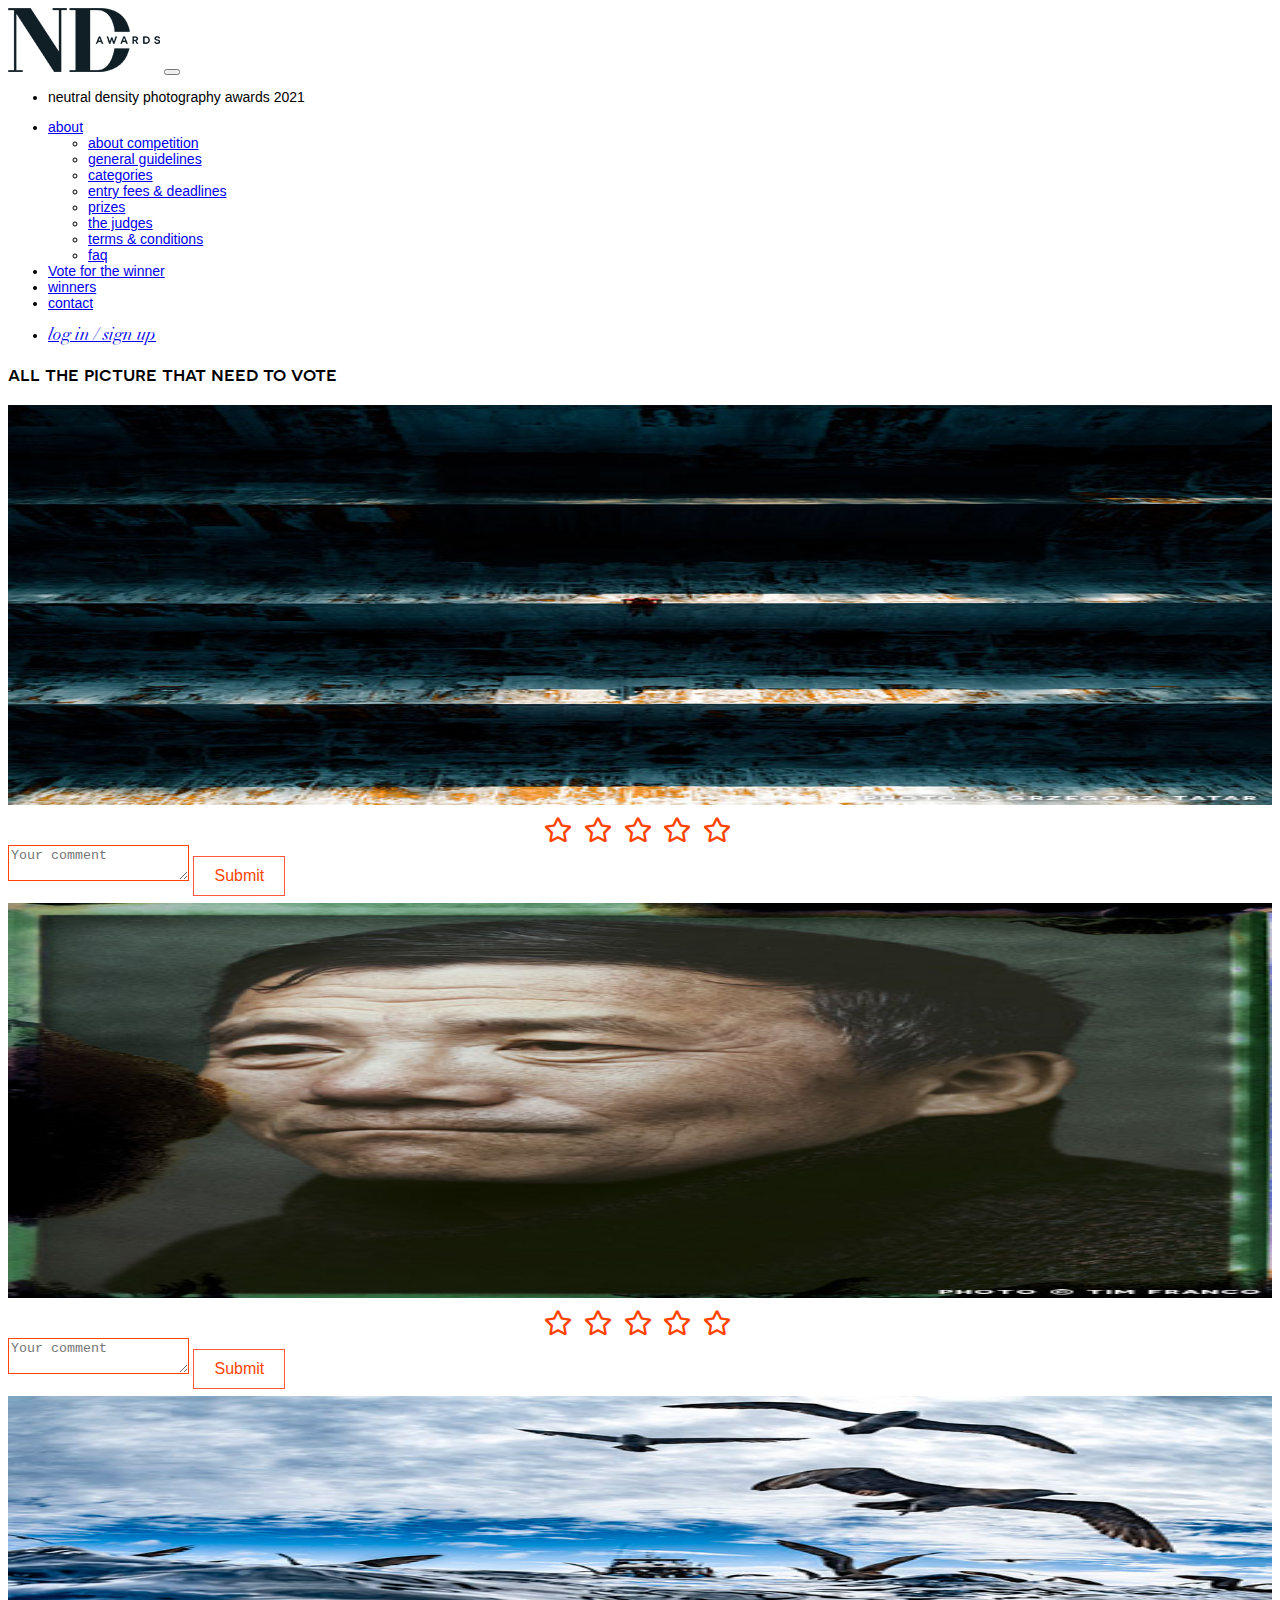
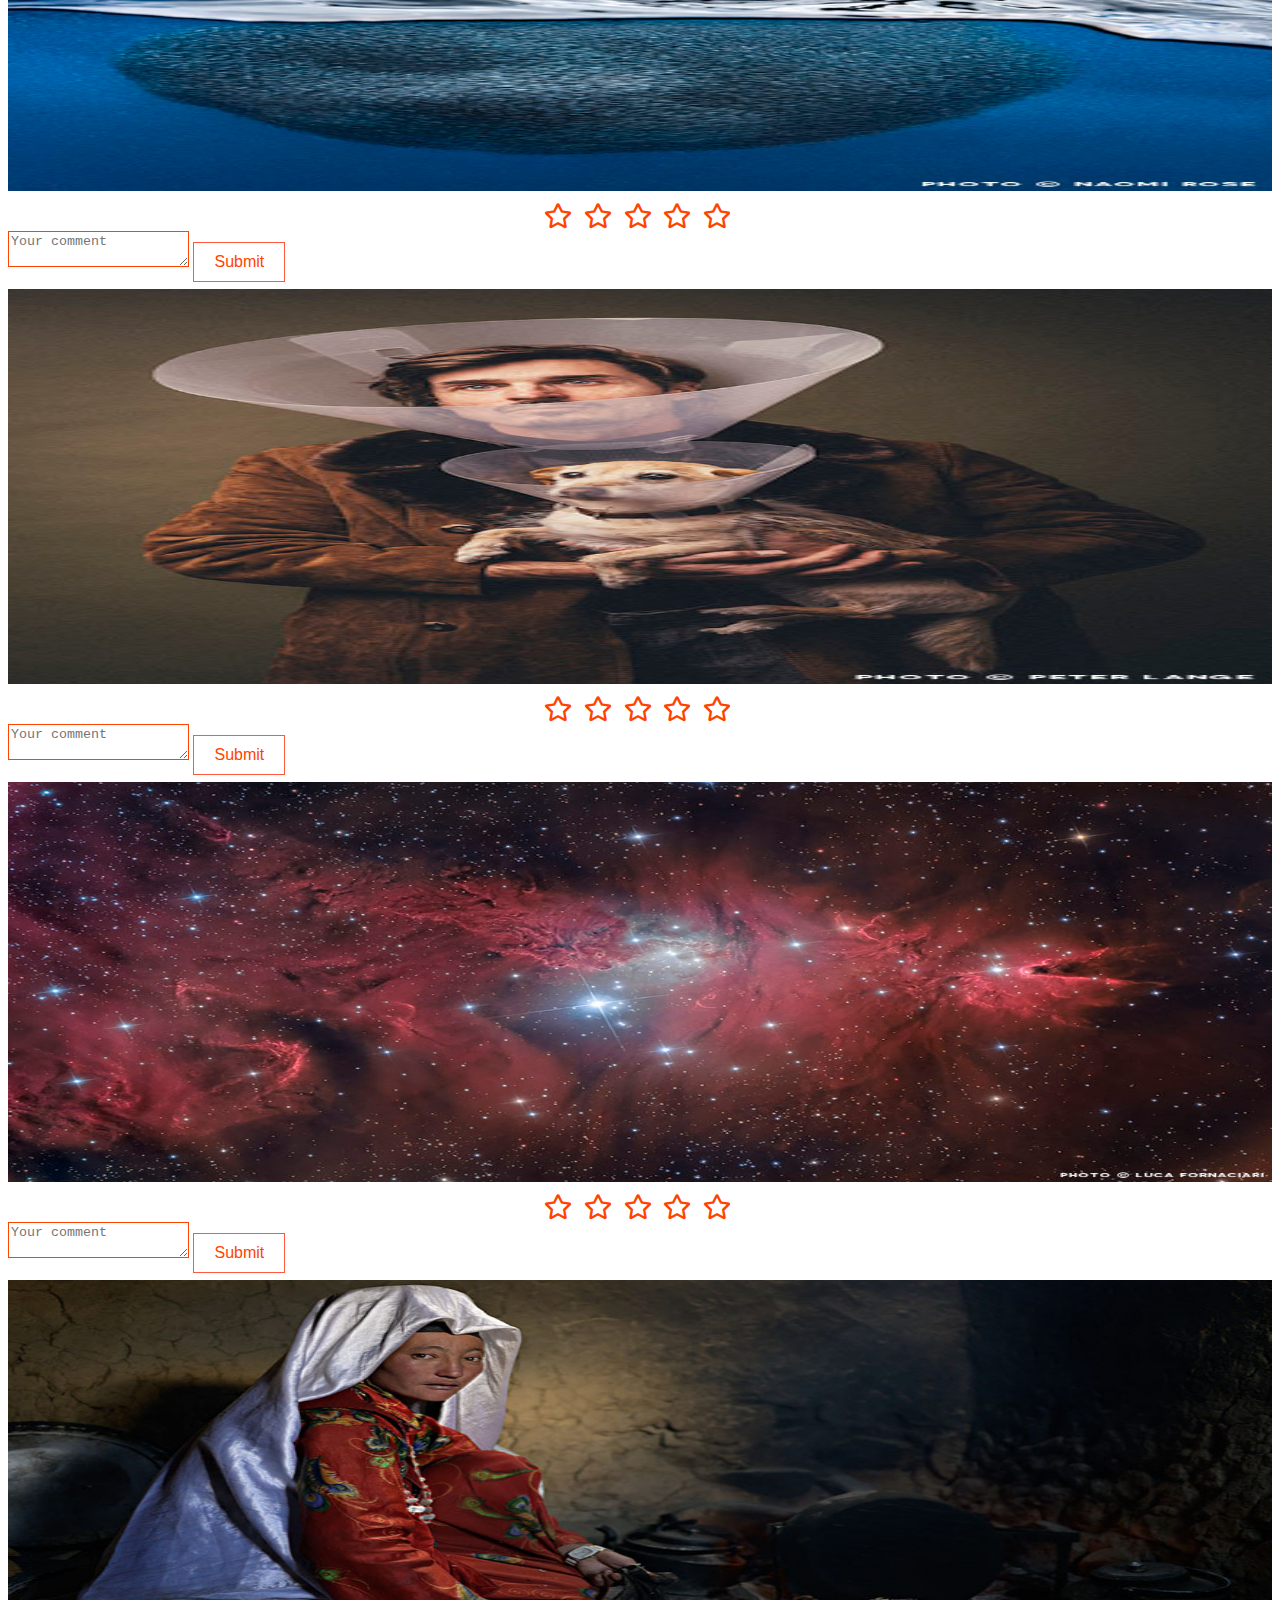
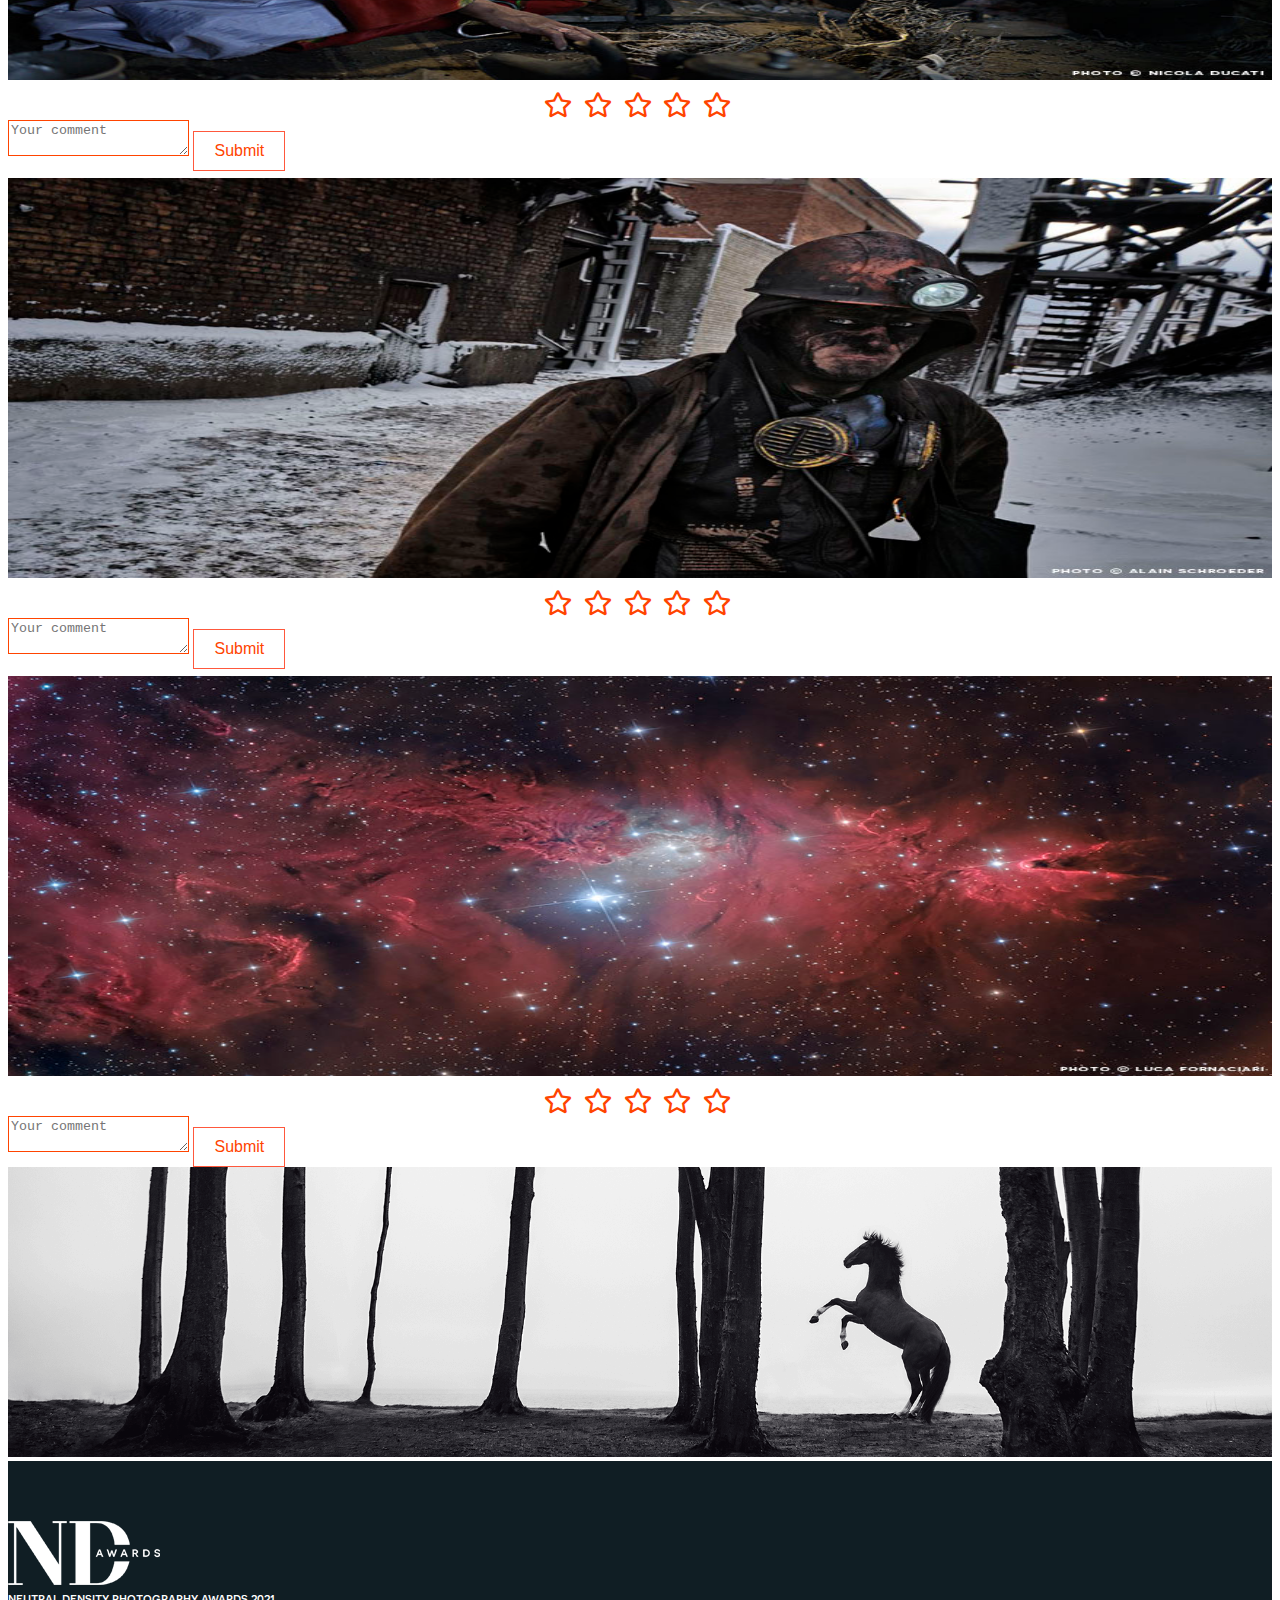
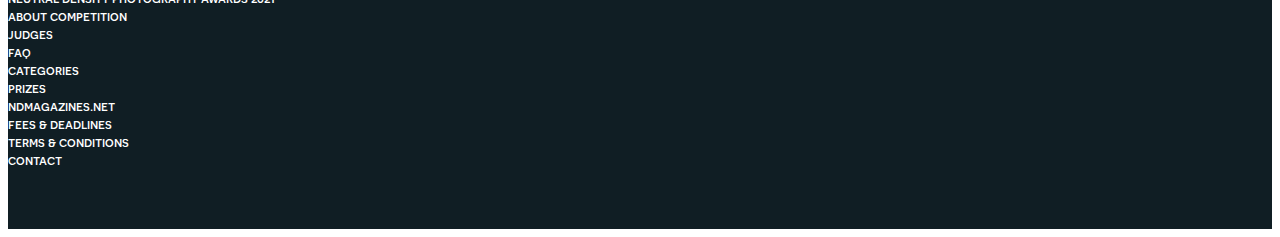
<file: vote.html>
<!DOCTYPE html>
<html lang="en">
  <head>
    <meta charset="UTF-8" />
    <meta http-equiv="X-UA-Compatible" content="IE=edge" />
    <meta name="viewport" content="width=device-width, initial-scale=1.0" />
    <link
      rel="icon"
      href="./assets/favicon-32x32.png"
      type="image/gif"
      sizes="16x16"
    />
    <link
      href="https://fonts.googleapis.com/css?family=Open+Sans:300,300i,400,600,600i&display=swap"
      rel="stylesheet"
    />
    <link
      href="//db.onlinewebfonts.com/c/015ed00ca6e2a6c1a688b0dbc0dd37b9?family=GT+Sectra+Display+Bold"
      rel="stylesheet"
      type="text/css"
    />
    <link
      href="https://cdn.jsdelivr.net/npm/bootstrap@5.0.0-beta3/dist/css/bootstrap.min.css"
      rel="stylesheet"
      integrity="sha384-eOJMYsd53ii+scO/bJGFsiCZc+5NDVN2yr8+0RDqr0Ql0h+rP48ckxlpbzKgwra6"
      crossorigin="anonymous"
    />
    <link
      rel="stylesheet"
      href="https://cdnjs.cloudflare.com/ajax/libs/font-awesome/5.15.3/css/all.min.css"
    />
    <link rel="stylesheet" href="./css/vote.css" />
    <script
      src="https://cdnjs.cloudflare.com/ajax/libs/jquery/3.6.0/jquery.min.js"
      integrity="sha512-894YE6QWD5I59HgZOGReFYm4dnWc1Qt5NtvYSaNcOP+u1T9qYdvdihz0PPSiiqn/+/3e7Jo4EaG7TubfWGUrMQ=="
      crossorigin="anonymous"
    ></script>
    <script src="./index.js"></script>
    <title>Photo Contest</title>
  </head>
  <body>
    <header class="container">
      <nav
        class="navbar navbar-expand-lg navbar-light bg-white"
        style="font-size: 14px"
      >
        <div class="container-fluid">
          <a class="navbar-brand" href="index.html"
            ><img src="./assets/logo (2).png" alt="logo"
          /></a>
          <button
            class="navbar-toggler"
            type="button"
            data-bs-toggle="collapse"
            data-bs-target="#navbarSupportedContent"
            aria-controls="navbarSupportedContent"
            aria-expanded="false"
            aria-label="Toggle navigation"
          >
            <span class="navbar-toggler-icon"></span>
          </button>
          <div
            class="
              collapse
              navbar-collapse
              justify-content-between
              text-uppercase
            "
            id="navbarSupportedContent"
          >
            <ul class="navbar-nav mb-2 mb-lg-0 fw-bold">
              <li class="nav-item active mx-auto">
                neutral density photography awards 2021
              </li>
            </ul>
            <ul class="navbar-nav fw-bolder">
              <li class="nav-item dropdown">
                <a
                  class="nav-link dropdown-toggle"
                  href="#"
                  id="navbarDropdown"
                  role="button"
                  data-bs-toggle="dropdown"
                  aria-expanded="false"
                >
                  about
                </a>
                <ul class="dropdown-menu" aria-labelledby="navbarDropdown">
                  <li>
                    <a class="dropdown-item" href="#">about competition</a>
                  </li>
                  <li>
                    <a class="dropdown-item" href="#">general guidelines</a>
                  </li>
                  <li><a class="dropdown-item" href="#">categories</a></li>
                  <li>
                    <a class="dropdown-item" href="#">entry fees & deadlines</a>
                  </li>
                  <li><a class="dropdown-item" href="#">prizes</a></li>
                  <li><a class="dropdown-item" href="#">the judges</a></li>
                  <li>
                    <a class="dropdown-item" href="#">terms & conditions</a>
                  </li>
                  <li><a class="dropdown-item" href="#">faq</a></li>
                </ul>
              </li>
              <li class="nav-item">
                <a class="nav-link" href="vote.html">Vote for the winner</a>
              </li>
              <li class="nav-item">
                <a class="nav-link" href="winners.html">winners</a>
              </li>
              <li class="nav-item">
                <a class="nav-link" href="contact.html">contact</a>
              </li>
            </ul>
            <ul class="navbar-nav">
              <li class="nav-item">
                <a
                  class="nav-link text-lowercase"
                  href="login-register.html"
                  style="font-family: didotltsd, sans-serif; font-size: 18px"
                  >log in / sign up</a
                >
              </li>
            </ul>
          </div>
        </div>
      </nav>
    </header>
    <div class="container my-5">
      <h1 class="text-center">all the picture that need to vote </h1>
      <div class="row my-5">
        <div class="col-sm-3">
          <img
            class="rating_picture"
            src="./assets/nda_2021_slider_010.jpg"
            alt="picture1"
          />
          <form action="" class="text-center">
            <div class="wrap">
              <div class="stars">
                <label class="rate">
                  <input type="radio" name="radio1" id="star1" value="star1" />
                  <div class="face"></div>
                  <i class="far fa-star star one-star"></i>
                </label>
                <label class="rate">
                  <input type="radio" name="radio1" id="star2" value="star2" />
                  <div class="face"></div>
                  <i class="far fa-star star two-star"></i>
                </label>
                <label class="rate">
                  <input type="radio" name="radio1" id="star3" value="star3" />
                  <div class="face"></div>
                  <i class="far fa-star star three-star"></i>
                </label>
                <label class="rate">
                  <input type="radio" name="radio1" id="star4" value="star4" />
                  <div class="face"></div>
                  <i class="far fa-star star four-star"></i>
                </label>
                <label class="rate">
                  <input type="radio" name="radio1" id="star5" value="star5" />
                  <div class="face"></div>
                  <i class="far fa-star star five-star"></i>
                </label>
              </div>
            </div>
            <textarea
              class="form-control mt-2 input-textarea"
              aria-label="With textarea"
              placeholder="Your comment"
            ></textarea>
            <button class="btn btn-primary mt-4 submit">Submit</button>
          </form>
        </div>
        <div class="col-sm-3">
          <img
            class="rating_picture"
            src="./assets/nda_2021_slider_011.jpg"
            alt="picture1"
            style="max-height: 395px"
          />
          <form action="" class="text-center">
            <div class="wrap">
              <div class="stars">
                <label class="rate">
                  <input type="radio" name="radio1" id="star1" value="star1" />
                  <div class="face"></div>
                  <i class="far fa-star star one-star"></i>
                </label>
                <label class="rate">
                  <input type="radio" name="radio1" id="star2" value="star2" />
                  <div class="face"></div>
                  <i class="far fa-star star two-star"></i>
                </label>
                <label class="rate">
                  <input type="radio" name="radio1" id="star3" value="star3" />
                  <div class="face"></div>
                  <i class="far fa-star star three-star"></i>
                </label>
                <label class="rate">
                  <input type="radio" name="radio1" id="star4" value="star4" />
                  <div class="face"></div>
                  <i class="far fa-star star four-star"></i>
                </label>
                <label class="rate">
                  <input type="radio" name="radio1" id="star5" value="star5" />
                  <div class="face"></div>
                  <i class="far fa-star star five-star"></i>
                </label>
              </div>
            </div>
            <textarea
              class="form-control mt-2 input-textarea"
              aria-label="With textarea"
              placeholder="Your comment"
            ></textarea>
            <button class="btn btn-primary mt-4 submit">Submit</button>
          </form>
        </div>
        <div class="col-sm-3">
          <img
            class="rating_picture"
            src="./assets/nda_2021_slider_004.jpg"
            alt="picture1"
            style="max-height: 395px"
          />
          <form action="" class="text-center">
            <div class="wrap">
              <div class="stars">
                <label class="rate">
                  <input type="radio" name="radio1" id="star1" value="star1" />
                  <div class="face"></div>
                  <i class="far fa-star star one-star"></i>
                </label>
                <label class="rate">
                  <input type="radio" name="radio1" id="star2" value="star2" />
                  <div class="face"></div>
                  <i class="far fa-star star two-star"></i>
                </label>
                <label class="rate">
                  <input type="radio" name="radio1" id="star3" value="star3" />
                  <div class="face"></div>
                  <i class="far fa-star star three-star"></i>
                </label>
                <label class="rate">
                  <input type="radio" name="radio1" id="star4" value="star4" />
                  <div class="face"></div>
                  <i class="far fa-star star four-star"></i>
                </label>
                <label class="rate">
                  <input type="radio" name="radio1" id="star5" value="star5" />
                  <div class="face"></div>
                  <i class="far fa-star star five-star"></i>
                </label>
              </div>
            </div>
            <textarea
              class="form-control mt-2 input-textarea"
              aria-label="With textarea"
              placeholder="Your comment"
            ></textarea>
            <button class="btn btn-primary mt-4 submit">Submit</button>
          </form>
        </div>
        <div class="col-sm-3">
          <img
            class="rating_picture"
            src="./assets/nda_2021_slider_003.jpg"
            alt="picture1"
            style="max-height: 395px"
          />
          <form action="" class="text-center">
            <div class="wrap">
              <div class="stars">
                <label class="rate">
                  <input type="radio" name="radio1" id="star1" value="star1" />
                  <div class="face"></div>
                  <i class="far fa-star star one-star"></i>
                </label>
                <label class="rate">
                  <input type="radio" name="radio1" id="star2" value="star2" />
                  <div class="face"></div>
                  <i class="far fa-star star two-star"></i>
                </label>
                <label class="rate">
                  <input type="radio" name="radio1" id="star3" value="star3" />
                  <div class="face"></div>
                  <i class="far fa-star star three-star"></i>
                </label>
                <label class="rate">
                  <input type="radio" name="radio1" id="star4" value="star4" />
                  <div class="face"></div>
                  <i class="far fa-star star four-star"></i>
                </label>
                <label class="rate">
                  <input type="radio" name="radio1" id="star5" value="star5" />
                  <div class="face"></div>
                  <i class="far fa-star star five-star"></i>
                </label>
              </div>
            </div>
            <textarea
              class="form-control mt-2 input-textarea"
              aria-label="With textarea"
              placeholder="Your comment"
            ></textarea>
            <button class="btn btn-primary mt-4 submit">Submit</button>
          </form>
        </div>
      </div>
      <div class="row mb-5">
        <div class="col-sm-3">
          <img
            class="rating_picture"
            src="./assets/nda_2021_slider_006.jpg"
            alt="picture1"
          />
          <form action="" class="text-center">
            <div class="wrap">
              <div class="stars">
                <label class="rate">
                  <input type="radio" name="radio1" id="star1" value="star1" />
                  <div class="face"></div>
                  <i class="far fa-star star one-star"></i>
                </label>
                <label class="rate">
                  <input type="radio" name="radio1" id="star2" value="star2" />
                  <div class="face"></div>
                  <i class="far fa-star star two-star"></i>
                </label>
                <label class="rate">
                  <input type="radio" name="radio1" id="star3" value="star3" />
                  <div class="face"></div>
                  <i class="far fa-star star three-star"></i>
                </label>
                <label class="rate">
                  <input type="radio" name="radio1" id="star4" value="star4" />
                  <div class="face"></div>
                  <i class="far fa-star star four-star"></i>
                </label>
                <label class="rate">
                  <input type="radio" name="radio1" id="star5" value="star5" />
                  <div class="face"></div>
                  <i class="far fa-star star five-star"></i>
                </label>
              </div>
            </div>
            <textarea
              class="form-control mt-2 input-textarea"
              aria-label="With textarea"
              placeholder="Your comment"
            ></textarea>
            <button class="btn btn-primary mt-4 submit">Submit</button>
          </form>
        </div>
        <div class="col-sm-3">
          <img
            class="rating_picture"
            src="./assets/nda_2021_slider_009.jpg"
            alt="picture1"
          />
          <form action="" class="text-center">
            <div class="wrap">
              <div class="stars">
                <label class="rate">
                  <input type="radio" name="radio1" id="star1" value="star1" />
                  <div class="face"></div>
                  <i class="far fa-star star one-star"></i>
                </label>
                <label class="rate">
                  <input type="radio" name="radio1" id="star2" value="star2" />
                  <div class="face"></div>
                  <i class="far fa-star star two-star"></i>
                </label>
                <label class="rate">
                  <input type="radio" name="radio1" id="star3" value="star3" />
                  <div class="face"></div>
                  <i class="far fa-star star three-star"></i>
                </label>
                <label class="rate">
                  <input type="radio" name="radio1" id="star4" value="star4" />
                  <div class="face"></div>
                  <i class="far fa-star star four-star"></i>
                </label>
                <label class="rate">
                  <input type="radio" name="radio1" id="star5" value="star5" />
                  <div class="face"></div>
                  <i class="far fa-star star five-star"></i>
                </label>
              </div>
            </div>
            <textarea
              class="form-control mt-2 input-textarea"
              aria-label="With textarea"
              placeholder="Your comment"
            ></textarea>
            <button class="btn btn-primary mt-4 submit">Submit</button>
          </form>
        </div>
        <div class="col-sm-3">
          <img
            class="rating_picture"
            src="./assets/nda_2021_slider_012.jpg"
            alt="picture1"
          />
          <form action="" class="text-center">
            <div class="wrap">
              <div class="stars">
                <label class="rate">
                  <input type="radio" name="radio1" id="star1" value="star1" />
                  <div class="face"></div>
                  <i class="far fa-star star one-star"></i>
                </label>
                <label class="rate">
                  <input type="radio" name="radio1" id="star2" value="star2" />
                  <div class="face"></div>
                  <i class="far fa-star star two-star"></i>
                </label>
                <label class="rate">
                  <input type="radio" name="radio1" id="star3" value="star3" />
                  <div class="face"></div>
                  <i class="far fa-star star three-star"></i>
                </label>
                <label class="rate">
                  <input type="radio" name="radio1" id="star4" value="star4" />
                  <div class="face"></div>
                  <i class="far fa-star star four-star"></i>
                </label>
                <label class="rate">
                  <input type="radio" name="radio1" id="star5" value="star5" />
                  <div class="face"></div>
                  <i class="far fa-star star five-star"></i>
                </label>
              </div>
            </div>
            <textarea
              class="form-control mt-2 input-textarea"
              aria-label="With textarea"
              placeholder="Your comment"
            ></textarea>
            <button class="btn btn-primary mt-4 submit">Submit</button>
          </form>
        </div>
        <div class="col-sm-3">
          <img
            class="rating_picture"
            src="./assets/nda_2021_slider_006.jpg"
            alt="picture1"
          />
          <form action="" class="text-center">
            <div class="wrap">
              <div class="stars">
                <label class="rate">
                  <input type="radio" name="radio1" id="star1" value="star1" />
                  <div class="face"></div>
                  <i class="far fa-star star one-star"></i>
                </label>
                <label class="rate">
                  <input type="radio" name="radio1" id="star2" value="star2" />
                  <div class="face"></div>
                  <i class="far fa-star star two-star"></i>
                </label>
                <label class="rate">
                  <input type="radio" name="radio1" id="star3" value="star3" />
                  <div class="face"></div>
                  <i class="far fa-star star three-star"></i>
                </label>
                <label class="rate">
                  <input type="radio" name="radio1" id="star4" value="star4" />
                  <div class="face"></div>
                  <i class="far fa-star star four-star"></i>
                </label>
                <label class="rate">
                  <input type="radio" name="radio1" id="star5" value="star5" />
                  <div class="face"></div>
                  <i class="far fa-star star five-star"></i>
                </label>
              </div>
            </div>
            <textarea
              class="form-control mt-2 input-textarea"
              aria-label="With textarea"
              placeholder="Your comment"
            ></textarea>
            <button class="btn btn-primary mt-4 submit">Submit</button>
          </form>
        </div>
      </div>
    </div>
    <div class="container-fluid p-0 mt-5">
      <img
        class="img-responsive"
        src="../assets/carina_maiwald_awarded_entry_1920.png"
        alt="footer img"
        style="max-width: 100%; height: auto"
      />
    </div>
    <footer class="container-fluid p-0 container-footer">
      <div class="container container-content text-uppercase">
        <div class="row">
          <div class="col-sm-6 text-center">
            <div class="row h-100">
              <div class="col-sm-4">
                <a href="index.html"
                  ><img src="./assets/logo-white.png" alt="logo"
                /></a>
              </div>
              <div class="col-sm-8 text-center my-auto">
                <a class="footer-link" href="index.html"
                  >neutral density photography awards 2021</a
                >
              </div>
            </div>
          </div>
          <div class="col-sm-6 text-left">
            <div class="row">
              <div class="col-sm-4">
                <a class="footer-link" href="#">about competition</a>
              </div>
              <div class="col-sm-4">
                <a class="footer-link" href="#">judges</a>
              </div>
              <div class="col-sm-4">
                <a class="footer-link" href="#">faq</a>
              </div>
            </div>
            <div class="row">
              <div class="col-sm-4">
                <a class="footer-link" href="#">categories</a>
              </div>
              <div class="col-sm-4">
                <a class="footer-link" href="#">prizes</a>
              </div>
              <div class="col-sm-4">
                <a class="footer-link" href="#">ndmagazines.net</a>
              </div>
            </div>
            <div class="row">
              <div class="col-sm-4">
                <a class="footer-link" href="#">fees & deadlines</a>
              </div>
              <div class="col-sm-4">
                <a class="footer-link" href="#">terms & conditions</a>
              </div>
              <div class="col-sm-4">
                <a class="footer-link" href="#">contact</a>
              </div>
            </div>
          </div>
        </div>
      </div>
    </footer>
  </body>
</html>
</file>
<file: css/index.css>
@font-face {
    font-family: Novecentosanswide-Medium;
    src: url(../fonts/Novecentosanswide-Medium.otf);
}
@font-face {
    font-family: Novecentosanswide-Book;
    src: url(../fonts/Novecentosanswide-Book.otf);
}
@font-face {
    font-family: didotltsd;
    src: url(../fonts/DidotLTStd-Italic.otf);
}
@media screen and (max-width: 349px) {
    #timer .items .item-time { width: 65px; }
    #timer .items .item-time .value { font-size: 32px; margin-bottom: 10px; }
    #timer .items .item-time .label { font-size: 11px; }
}
@media screen and (max-width: 470px) {
    #timer .items .item-time { width: 70px; }
    #timer .items .item-time .value { font-size: 35px; margin-bottom: 10px; }
    #timer .items .item-time .label { font-size: 12px; }
}
@media screen and (max-width: 770px) {
    #timer .items .item-time { width: 100px; }
    #timer .items .item .value { font-size: 45px; }
}
body {
    font-family: 'Novecentosanswide-Medium', sans-serif;
}
nav {
    padding: 0 10px;
    margin: 18px 50px;
}
.img-carousel {
    max-height: 580px;
}
.items {
    margin: 50px 0;
    word-spacing: 0;
}
.items .item-time {
    display: inline-block;
    border-left: 1px solid #ff583c;
    width: 174px;
}
.items .item-time:last-child {
    border-right: 1px solid #ff583c;
}
.items .item-time .value {
    font-size: 75px;
    color: #101e24;
    margin-top: -10px;
    display: inline-block;
    margin-bottom: 20px;
    font-family: Gt Sectra Display Bold, sans-serif;
}
.items .item-time .label {
    font-size: 14px;
    display: inline-block;
}
.email-box {
    display: inline-block;
    margin: 0;
    width: 304px;
    height: 50px;
    box-sizing: border-box;
    border: 1px solid #ff4400;
    padding-left: 20px;
    padding-right: 20px;
    font-size: 14px;
    vertical-align: bottom;
}
.email-submit {
    display: inline-block;
    margin: 0 0 0 -5px;
    width: 49px;
    height: 50px;
    box-sizing: border-box;
    border: 1px solid #ff4400;
    border-left: none;
    text-indent: -9999px;
    background: url(../assets/newsletter_submit.png) center no-repeat;
}
.email-submit:hover {
    background-color: #ff4400;
    cursor: pointer;
    background-image: url(../assets/newsletter_submit_active.png);
}
content {
    position: absolute;
    width: 100%;
    text-align: center;
    top: 38%;
    left: 0;
}
.content > h2 {
    color: white;
}
.item {
    display: inline-block;
    width: 507px;
    height: 457px;
    box-sizing: border-box;
    vertical-align: top;
    background: #ffffff;
    padding: 50px 55px;
    text-align: left;
    margin-bottom: 15px;
    word-spacing: normal;
}
.container4Item {
    background-color: black;
}
.year-text {
    color: #ff4400
}
.description {
    font-family: Open Sans, sans-serif;
}
a.button {
    border: 1px solid #ff583c;
    font-size: 16px;
    color: #ff4400;
    text-decoration: none;
    box-sizing: border-box;
    padding: 10px 60px;
    display: inline-block;
}
a.button:hover {
    color: white;
    background-color: #ff4400;
}
.sponsor {
    max-width: 210px;
    max-height: 120px;
    margin-bottom: 70px;
}
.img-above-footer {
    background: url(../assets/pete_mccutchen_awarded_entry_1920.png) center no-repeat;
    max-height: 436px;
}
.container-footer {
    background: #101e24;
    max-width: 100%;
    height: auto;
}
.container-footer a {
    font-size: 14px;
    color: white;
    text-decoration: none;
    font-family: Novecentosanswide-Book;
}
</file>
<file: css/contact.css>
@font-face {
    font-family: didotltsd;
    src: url(../fonts/DidotLTStd-Italic.otf);
}
@font-face {
    font-family: Novecentosanswide-Medium;
    src: url(../fonts/Novecentosanswide-Medium.otf);
}
@font-face {
    font-family: Novecentosanswide-Book;
    src: url(../fonts/Novecentosanswide-Book.otf);
}
body {
    font-family: Open Sans, sans-serif;
}
/* style phan content  */
#container {
    background:#101e24;
    margin: 150px auto;
}
.container__content {
    display: inline-block;
    width: 100%;
    max-width: 512px;
    height: 582px;
    box-sizing: border-box;
    vertical-align: top;
    background: #ffffff;
    padding: 50px 55px;
    text-align: left;
    margin-bottom: 15px;
    word-spacing: normal;
    box-shadow: 0 0 29px 0 rgb(0 0 0 / 9%);
    position: relative;
    top: -120px;
}
h2 {
    font-size: 16px;
}
h2:first-child {
    color: #ff4400;
}
a.button {
    border: 1px solid #ff583c;
    font-size: 16px;
    color: #ff4400;
    text-decoration: none;
    box-sizing: border-box;
    padding: 10px 60px;
    display: inline-block;
    text-align: center;
    width: 100%;
}
a.button:hover {
    color: white;
    background-color: #ff4400;
}
.form-control {
    border-top: none;
    border-right: none;
    border-left: none;
    border-bottom: 1px solid #ff4400;
    border-radius: 0;
}
.form-control:focus {
    box-shadow: none;
    border-radius: 0;
}
.link {
    color: #ff4400;
    text-decoration: none;
}
.link:hover {
    color: #ff4400;
    text-decoration: underline;
}
/* css footer */
.container-footer {
    background: #101e24;
    max-width: 100%;
}
.footer-link {
    font-weight: lighter;
    font-size: 13px;
    color: white;
    text-decoration: none;
    font-family: Novecentosanswide-Medium;
}
.footer-link:hover {
    color: #ff4400;
}
.container-content {
    padding: 60px 0;
}
</file>
<file: css/login-register.css>
@font-face {
    font-family: didotltsd;
    src: url(../fonts/DidotLTStd-Italic.otf);
}
@font-face {
    font-family: Novecentosanswide-Medium;
    src: url(../fonts/Novecentosanswide-Medium.otf);
}
@font-face {
    font-family: Novecentosanswide-Book;
    src: url(../fonts/Novecentosanswide-Book.otf);
}
@media screen and (max-width: 349px) {
    #timer .items .item-time { width: 40px; }
    #timer .items .item-time .value { font-size: 28px; margin-bottom: 10px; }
    #timer .items .item-time .label { font-size: 11px; }
}
@media screen and (max-width: 470px) {
    #timer .items .item-time { width: 70px; }
    #timer .items .item-time .value { font-size: 30px; margin-bottom: 10px; }
    #timer .items .item-time .label { font-size: 12px; }
}
@media screen and (max-width: 770px) {
    #timer .items .item-time { width: 80px; }
    #timer .items .item .value { font-size: 45px; }
}
body {
    font-family: Open Sans, sans-serif;
}
#container {
    background:#101e24;
    margin: 150px auto;
}
.container__content {
    /* display: inline-block; */
    width: 100%;
    max-width: 512px;
    height: 100%;
    box-sizing: border-box;
    vertical-align: top;
    background: #ffffff;
    padding: 50px 55px;
    text-align: left;
    margin-bottom: 15px;
    word-spacing: normal;
    box-shadow: 0 0 29px 0 rgb(0 0 0 / 9%);
    position: relative;
    top: -120px;
}
h2 {
    font-size: 16px;
}
h2:first-child {
    color: #ff4400;
}
a.button {
    border: 1px solid #ff583c;
    font-size: 16px;
    color: #ff4400;
    text-decoration: none;
    box-sizing: border-box;
    padding: 10px 60px;
    display: inline-block;
    text-align: center;
    width: 100%;
}
a.button:hover {
    color: white;
    background-color: #ff4400;
}
.forgot__pass {
    font-family: didotltsd, sans-serif;
    font-size: 14px;
    text-transform: lowercase;
}
.forgot__pass > a {
    color: #ff4400;
    text-decoration: none;
}
.forgot__pass > a:hover {
    text-decoration: underline;
}
.items {
    margin: 50px 0;
    word-spacing: 0;
}
.items .item-time {
    display: inline-block;
    border-left: 1px solid #ff583c;
    width: 174px;
}
.items .item-time:last-child {
    border-right: 1px solid #ff583c;
}
.items .item-time .value {
    font-size: 75px;
    color: #101e24;
    margin-top: -10px;
    display: inline-block;
    margin-bottom: 20px;
    font-family: Open sans, sans-serif;
}
.items .item-time .label {
    font-size: 14px;
    display: inline-block;
}
.container-footer {
    background: #101e24;
    max-width: 100%;
}
.footer-link {
    font-weight: lighter;
    font-size: 13px;
    color: white;
    text-decoration: none;
    font-family: Novecentosanswide-Medium;
}
.footer-link:hover {
    color: #ff4400;
}
.container-content {
    padding: 60px 0;
}
</file>
<file: css/vote.css>
@font-face {
    font-family: Novecentosanswide-Medium;
    src: url(../fonts/Novecentosanswide-Medium.otf);
}
@font-face {
    font-family: Novecentosanswide-Book;
    src: url(../fonts/Novecentosanswide-Book.otf);
}
@font-face {
    font-family: didotltsd;
    src: url(../fonts/DidotLTStd-Italic.otf);
}
body {
    font-family: 'Poppins', sans-serif;
}
/* content  */
h1 {
	font-family: 'Novecentosanswide-Medium', sans-serif;
	font-size: 20px;
}
.rating_picture {
    width: 100%;
    padding: 7px 0;
	max-height: 400px;
	/* transition: transform .2s; */
}
/* .rating_picture:hover {
	transform: scale(1.2);
} */
/* content star css */
.wrap {
	width: 100%;
	height: auto;
	/* background: #fff; */
	border-radius: 10px;
}
.stars {
	width: fit-content;
	margin: 0 auto;
	cursor: pointer;
}
.star {
	color: #f40 !important;
}
.rate {
	height: 50px;
	margin-left: -5px;
	padding: 5px;
	font-size: 25px;
	position: relative;
	cursor: pointer;
}
.rate input[type="radio"] {
	opacity: 0;
	position: absolute;
	top: 50%;
	left: 50%;
	transform: translate(-50%,0%);
	pointer-events: none;
}
.star-over::after {
	font-family: 'Font Awesome 5 Free';
  	font-weight: 900;
	font-size: 16px;
	content: "\f005";
	display: inline-block;
	color: #f40;
	opacity: 0.6;
	z-index: 1;
	position: absolute;
	top: 17px;
	left: 10px;
}

.rate:nth-child(1) .face::after {
	content: "\f119"; /* ☹ */
}
.rate:nth-child(2) .face::after {
	content: "\f11a"; /* 😐 */
}
.rate:nth-child(3) .face::after {
	content: "\f118"; /* 🙂 */
}
.rate:nth-child(4) .face::after {
	content: "\f580"; /* 😊 */
}
.rate:nth-child(5) .face::after {
	content: "\f59a"; /* 😄 */
}
.face {
	opacity: 0;
	position: absolute;
	width: 35px;
	height: 35px;
	background: #f40;
	border-radius: 5px;
	top: -50px;
	left: 2px;
	transition: 0.2s;
	pointer-events: none;
}
.face::before {
	font-family: 'Font Awesome 5 Free';
  	font-weight: 900;
	content: "\f0dd";
	display: inline-block;
	color: #f40;
	z-index: 1;
	position: absolute;
	left: 9px;
	bottom: -15px;
}
.face::after {
	font-family: 'Font Awesome 5 Free';
    font-weight: 900;
	display: inline-block;
	color: #fff;
	z-index: 1;
	position: absolute;
	left: 5px;
	top: -1px;
}

.rate:hover .face {
	opacity: 1;
}
/* input area */
.input-textarea {
	border: 1px solid #f40;
}
.input-textarea:focus {
	border: 1px solid blue;
	box-shadow: 0;
}
/* submit  */
.submit {
	border: 1px solid #ff583c;
    font-size: 16px;
    color: #ff4400;
    text-decoration: none;
    box-sizing: border-box;
    padding: 10px 20px;
    display: inline-block;
	background-color: transparent;
}
.submit:hover {
	background-color: #F40;
	border: 1px solid #F40;
}
/* footer */
.container-footer {
    background: #101e24;
    max-width: 100%;
}
.footer-link {
    font-weight: lighter;
    font-size: 13px;
    color: white;
    text-decoration: none;
    font-family: Novecentosanswide-Medium;
}
.footer-link:hover {
    color: #ff4400;
}
.container-content {
    padding: 60px 0;
}
</file>
